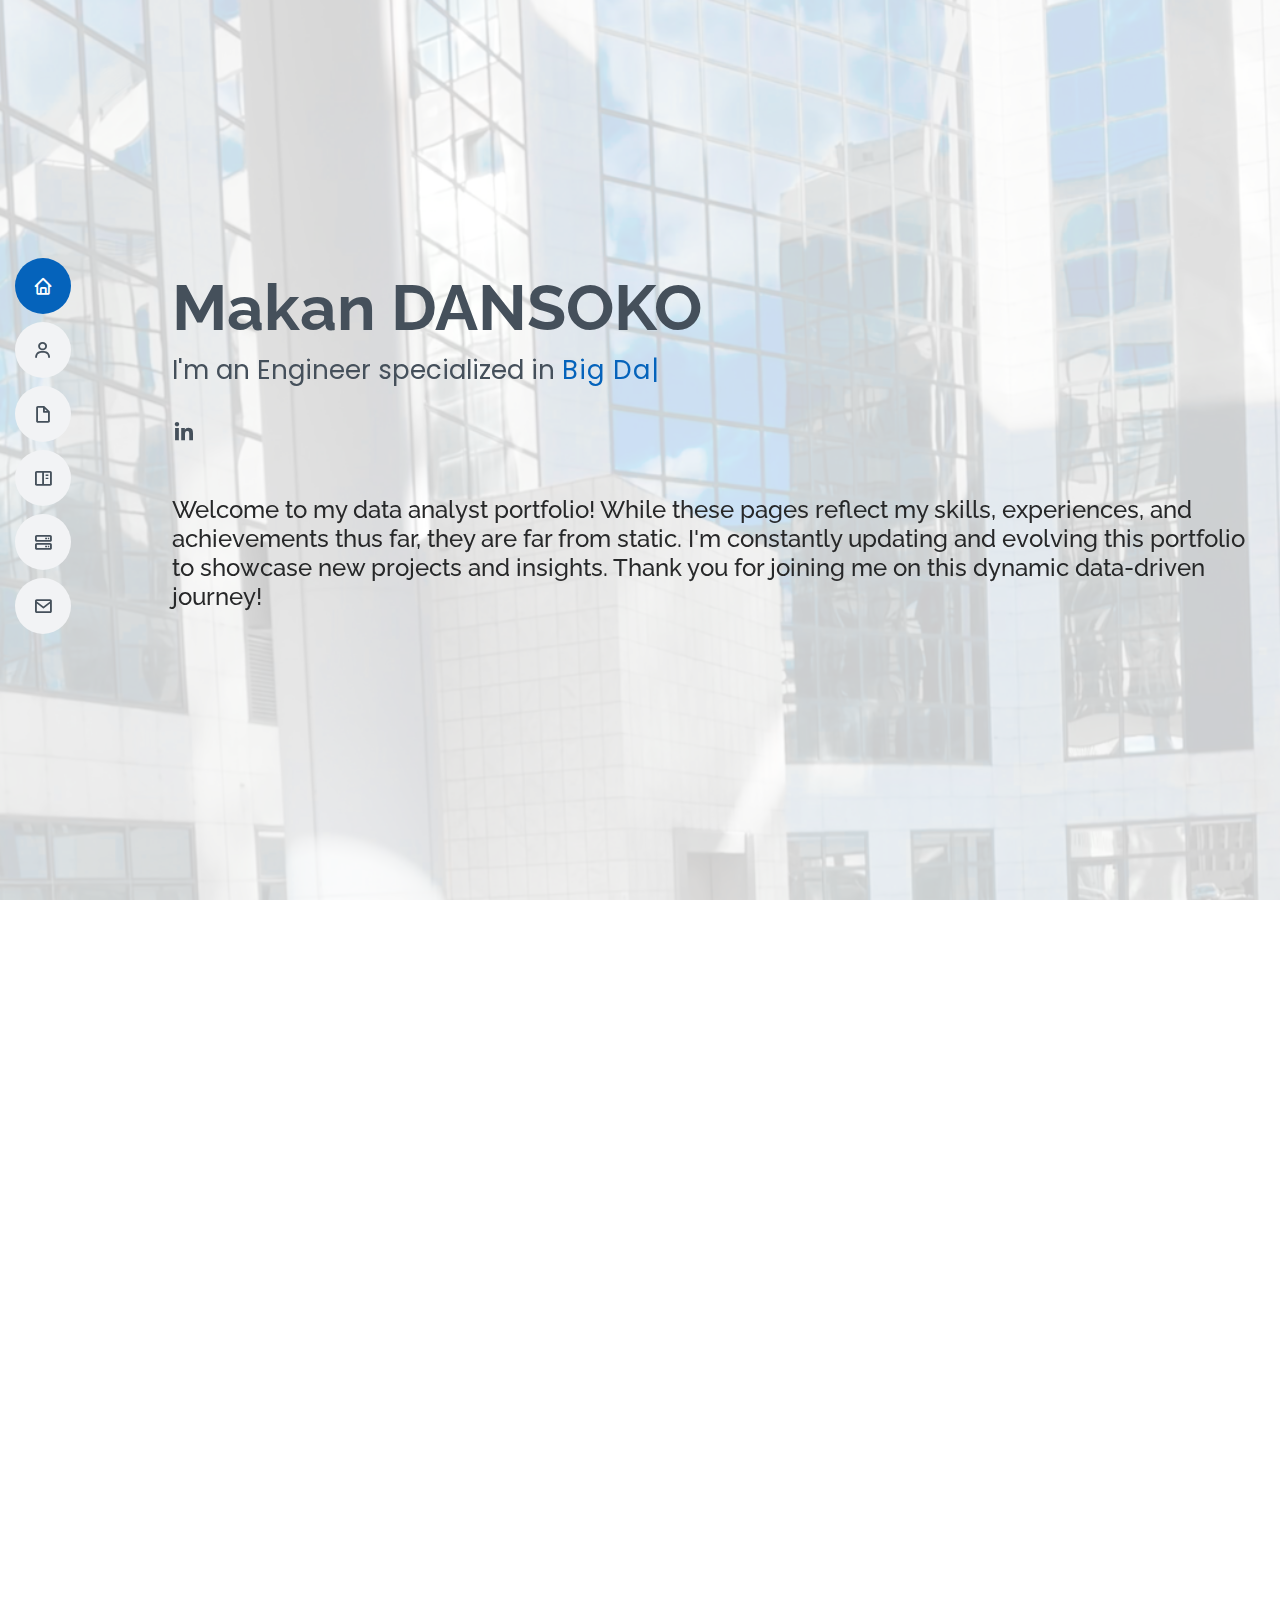
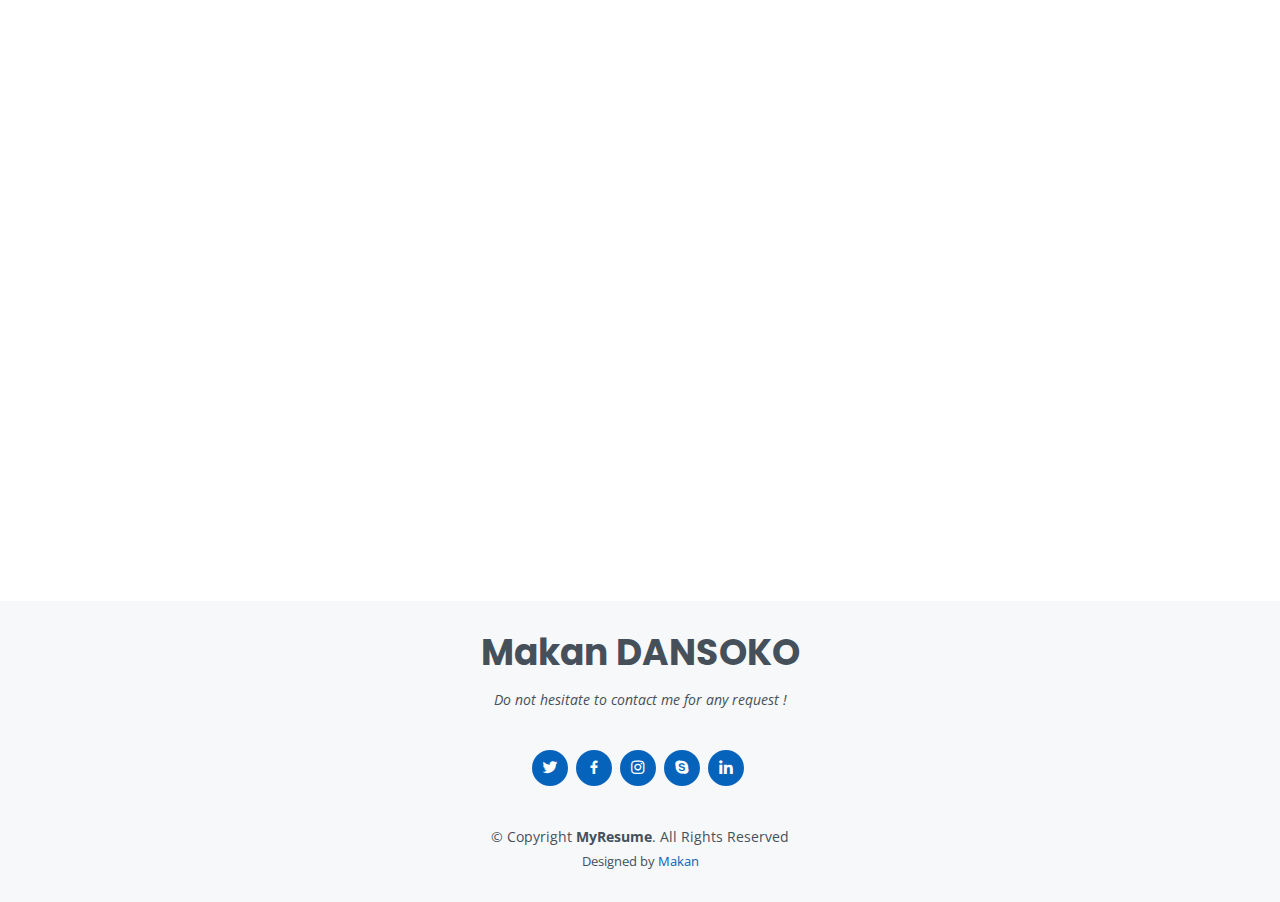
<file: index.html>
<!DOCTYPE html>
<html lang="en">

<head>
  <meta charset="utf-8">
  <meta content="width=device-width, initial-scale=1.0" name="viewport">

  <title>MyResume - Portfolio</title>
  <meta content="" name="description">
  <meta content="" name="keywords">

  <!-- Favicons -->
  <link href="assets/img/favicon.png" rel="icon">
  <link href="assets/img/logo.jpg" rel="apple-touch-icon">

  <!-- Google Fonts -->
  <link href="https://fonts.googleapis.com/css?family=Open+Sans:300,300i,400,400i,600,600i,700,700i|Raleway:300,300i,400,400i,500,500i,600,600i,700,700i|Poppins:300,300i,400,400i,500,500i,600,600i,700,700i" rel="stylesheet">

  <!-- Vendor CSS Files -->
  <link href="assets/vendor/aos/aos.css" rel="stylesheet">
  <link href="assets/vendor/bootstrap/css/bootstrap.min.css" rel="stylesheet">
  <link href="assets/vendor/bootstrap-icons/bootstrap-icons.css" rel="stylesheet">
  <link href="assets/vendor/boxicons/css/boxicons.min.css" rel="stylesheet">
  <link href="assets/vendor/glightbox/css/glightbox.min.css" rel="stylesheet">
  <link href="assets/vendor/swiper/swiper-bundle.min.css" rel="stylesheet">

  <!-- Template Main CSS File -->
  <link href="assets/css/style.css" rel="stylesheet">

  <!-- =======================================================
  * Template Name: MyResume
  * Updated: Jul 27 2023 with Bootstrap v5.3.1
  * Template URL: https://bootstrapmade.com/free-html-bootstrap-template-my-resume/
  * Author: BootstrapMade.com
  * License: https://bootstrapmade.com/license/
  ======================================================== -->
</head>

<body>

  <!-- ======= Mobile nav toggle button ======= -->
  <!-- <button type="button" class="mobile-nav-toggle d-xl-none"><i class="bi bi-list mobile-nav-toggle"></i></button> -->
  <i class="bi bi-list mobile-nav-toggle d-lg-none"></i>
  <!-- ======= Header ======= -->
  <header id="header" class="d-flex flex-column justify-content-center">

    <nav id="navbar" class="navbar nav-menu">
      <ul>
        <li><a href="#hero" class="nav-link scrollto active"><i class="bx bx-home"></i> <span>Home</span></a></li>
        <li><a href="#about" class="nav-link scrollto"><i class="bx bx-user"></i> <span>About</span></a></li>
        <li><a href="#resume" class="nav-link scrollto"><i class="bx bx-file-blank"></i> <span>Resume</span></a></li>
        <li><a href="#portfolio" class="nav-link scrollto"><i class="bx bx-book-content"></i> <span>Portfolio</span></a></li>
        <li><a href="#services" class="nav-link scrollto"><i class="bx bx-server"></i> <span>Services</span></a></li>
        <li><a href="#contact" class="nav-link scrollto"><i class="bx bx-envelope"></i> <span>Contact</span></a></li>
      </ul>
    </nav><!-- .nav-menu -->

  </header><!-- End Header -->

  <!-- ======= Hero Section ======= -->
  <section id="hero" class="d-flex flex-column justify-content-center">
    <div class="container" data-aos="zoom-in" data-aos-delay="100">
      <h1>Makan DANSOKO</h1>
      <p>I'm an Engineer specialized in <span class="typed" data-typed-items=" Big Data, Data Science, Data Analysis,Development..."></span></p>
      <div class="social-links">
        <!--<a href="#" class="twitter"><i class="bx bxl-twitter"></i></a>
        <a href="#" class="facebook"><i class="bx bxl-facebook"></i></a>
        <a href="#" class="instagram"><i class="bx bxl-instagram"></i></a>
        <a href="#" class="google-plus"><i class="bx bxl-skype"></i></a>-->
        <a href="https://www.linkedin.com/in/makan-dansoko-6b415120a/" class="linkedin"><i class="bx bxl-linkedin"></i></a>
      </div>
      <br><br>
      <h4>Welcome to my data analyst portfolio! While these pages reflect my skills, experiences, and achievements thus far, they are far from static. I'm constantly updating and evolving this portfolio to showcase new projects and insights. Thank you for joining me on this dynamic data-driven journey!</h4>
    </div>
  </section><!-- End Hero -->

  <main id="main">

    <!-- ======= About Section ======= -->
    <section id="about" class="about">
      <div class="container" data-aos="fade-up">

        <div class="section-title">
          <h2>About </h2>
          <p>Graduated with a specialization in Big Data engineering and experience in both research and industry. I have worked as a Data & Analytics engineer at Thales, contributing to significant projects. Prior to that, I served as a research engineer at Polytechnic University of Valencia, specializing in machine learning. Driven by a passion for emerging technologies, I am actively seeking new opportunities in the Big Data field.</p>
        </div>

        <div class="section-title">
          <!--
          <div class="col-lg-4">
            <img src="assets/img/profile.jpg" class="img-fluid" alt="">
          </div>
        -->
          <!--<div class="col-lg-8 pt-4 pt-lg-0 content">-->
            <h2> Big Data Engineer </h2>
            <p class="fst-italic">
              General Engineer trained at ESIGELEC with a specialization in Big Data.
            </p>
            <p><strong>Degree:</strong> <span>Engineer Degree</span></p>
            <p><strong>Specialization:</strong> <span>Big Data</span></p>
            <p><strong>Nationality:</strong> <span>French</span></p>
            <p><strong>City:</strong> <span>Paris</span></p>
            <p><strong>Email:</strong> <span>makan.dansoko@gmail.com</span></p>
            <p><strong>Status:</strong> <span>On a mission</span></p>
            <p>
              ...
            </p>
          <!--</div>-->
        </div>

      </div>
    </section><!-- End About Section -->

    <!-- ======= Facts Section ======= -->
    <section id="facts" class="facts">
      <div class="container" data-aos="fade-up">

        <div class="section-title">
          <h2>Facts</h2>
          <p>Welcome to the Fact Section of my junior data analyst portfolio. In this section, I aim to provide a comprehensive overview through numbers of my educational background, skills, and experiences that highlight my journey as a budding data analyst.</p>
        </div>

        <div class="row">

          <div class="col-lg-3 col-md-6">
            <div class="count-box">
              <i class="bi bi-emoji-smile"></i>
              <span data-purecounter-start="0" data-purecounter-end="2" data-purecounter-duration="1" class="purecounter"></span>
              <p>Significant experiences in the field of Big Data</p>
            </div>
          </div>

          <div class="col-lg-3 col-md-6 mt-5 mt-md-0">
            <div class="count-box">
              <i class="bi bi-journal-richtext"></i>
              <p>Over</p>
              <span data-purecounter-start="0" data-purecounter-end="7" data-purecounter-duration="1" class="purecounter"></span>
              <p>Projects related to data</p>
            </div>
          </div>

          <div class="col-lg-3 col-md-6 mt-5 mt-lg-0">
            <div class="count-box">
              <i class="bi bi-headset"></i>
              <span data-purecounter-start="0" data-purecounter-end="3" data-purecounter-duration="1" class="purecounter"></span>
              <p>Clients in the Data field</p>
            </div>
          </div>

          <div class="col-lg-3 col-md-6 mt-5 mt-lg-0">
            <div class="count-box">
              <i class="bi bi-award"></i>
              <span data-purecounter-start="0" data-purecounter-end="1" data-purecounter-duration="1" class="purecounter"></span>
              <p>Scientific Research Article Publication</p>
            </div>
          </div>

        </div>

      </div>
    </section><!-- End Facts Section -->


<!-- ======= Language Section ======= -->
<section id="skills" class="skills section-bg" style="text-align: center">
  <div class="container" data-aos="fade-up">

    <div class="section-title">
      <h2>Languages</h2>
    </div>

    <div class="row skills-content">

      <div class="col-lg-6">

        <div class="progress">
          <span class="skill">French (native) <i class="val">100%</i></span>
          <div class="progress-bar-wrap">
            <div class="progress-bar" role="progressbar" aria-valuenow="100" aria-valuemin="0" aria-valuemax="100"></div>
          </div>
        </div>

        <div class="progress">
          <span class="skill">English (B2) <i class="val">90%</i></span>
          <div class="progress-bar-wrap">
            <div class="progress-bar" role="progressbar" aria-valuenow="90" aria-valuemin="0" aria-valuemax="100"></div>
          </div>
        </div>

        <div class="progress">
          <span class="skill">Spanish (B2) <i class="val">85%</i></span>
          <div class="progress-bar-wrap">
            <div class="progress-bar" role="progressbar" aria-valuenow="85" aria-valuemin="0" aria-valuemax="100"></div>
          </div>
        </div>

      </div>

      <div class="col-lg-6">

        <div class="progress">
          <span class="skill">Turkish (A2) <i class="val">60%</i></span>
          <div class="progress-bar-wrap">
            <div class="progress-bar" role="progressbar" aria-valuenow="60" aria-valuemin="0" aria-valuemax="100"></div>
          </div>
        </div>

        <div class="progress">
          <span class="skill">Arabic (A1) <i class="val">40%</i></span>
          <div class="progress-bar-wrap">
            <div class="progress-bar" role="progressbar" aria-valuenow="40" aria-valuemin="0" aria-valuemax="100"></div>
          </div>
        </div>
        
      </div>

      </div>

    </div>

  </div>
</section><!-- End Language Section -->




    <!-- ======= Skills Section ======= -->
    <section id="skills" class="skills section-bg">
      <div class="container" data-aos="fade-up">

        <div class="section-title">
          <h2>Skills</h2>
          <p>Welcome to the Skills Section of my portfolio, where I showcase my expertise and proficiency in various areas that are integral to my role as a Engineer specialized in Big Data. In this section, I aim to provide a comprehensive overview of the technical and soft skills I have acquired throughout my educational journey and professional experiences.</p>
        </div>

        <div class="row skills-content">

          <div class="col-lg-6">

            <div class="progress">
              <span class="skill">Power BI <i class="val">100%</i></span>
              <div class="progress-bar-wrap">
                <div class="progress-bar" role="progressbar" aria-valuenow="100" aria-valuemin="0" aria-valuemax="100"></div>
              </div>
            </div>

            <div class="progress">
              <span class="skill">Python <i class="val">85%</i></span>
              <div class="progress-bar-wrap">
                <div class="progress-bar" role="progressbar" aria-valuenow="90" aria-valuemin="0" aria-valuemax="100"></div>
              </div>
            </div>

            <div class="progress">
              <span class="skill">SQL <i class="val">85%</i></span>
              <div class="progress-bar-wrap">
                <div class="progress-bar" role="progressbar" aria-valuenow="85" aria-valuemin="0" aria-valuemax="100"></div>
              </div>
            </div>



            <div class="progress">
              <span class="skill">HTML <i class="val">100%</i></span>
              <div class="progress-bar-wrap">
                <div class="progress-bar" role="progressbar" aria-valuenow="100" aria-valuemin="0" aria-valuemax="100"></div>
              </div>
            </div>

            

            <div class="progress">
              <span class="skill">CSS <i class="val">80%</i></span>
              <div class="progress-bar-wrap">
                <div class="progress-bar" role="progressbar" aria-valuenow="90" aria-valuemin="0" aria-valuemax="100"></div>
              </div>
            </div>

          </div>

          <div class="col-lg-6">

            <div class="progress">
              <span class="skill">PHP <i class="val">80%</i></span>
              <div class="progress-bar-wrap">
                <div class="progress-bar" role="progressbar" aria-valuenow="80" aria-valuemin="0" aria-valuemax="100"></div>
              </div>
            </div>

            <div class="progress">
              <span class="skill">Excel <i class="val">90%</i></span>
              <div class="progress-bar-wrap">
                <div class="progress-bar" role="progressbar" aria-valuenow="90" aria-valuemin="0" aria-valuemax="100"></div>
              </div>
            </div>

            <div class="progress">
              <span class="skill">C# <i class="val">75%</i></span>
              <div class="progress-bar-wrap">
                <div class="progress-bar" role="progressbar" aria-valuenow="75" aria-valuemin="0" aria-valuemax="100"></div>
              </div>
            </div>

            <div class="progress">
              <span class="skill">SAP <i class="val">50%</i></span>
              <div class="progress-bar-wrap">
                <div class="progress-bar" role="progressbar" aria-valuenow="50" aria-valuemin="0" aria-valuemax="100"></div>
              </div>
            </div>

          </div>

        </div>

      </div>
    </section><!-- End Skills Section -->

    <!-- ======= Resume Section ======= -->
    <section id="resume" class="resume">
      <div class="container" data-aos="fade-up">

        <div class="section-title">
          <h2>Resume</h2>
          <p>Welcome to the Resume Section, where I provide a concise overview of my professional journey, qualifications, and accomplishments. This section serves as a snapshot of my career, highlighting key experiences and skills that make me a strong candidate in the field of Big Data.</p>
        </div>

        <div class="row">
          <div class="col-lg-6">
            <h3 class="resume-title">Sumary</h3>
            <div class="resume-item pb-0">
              <h4>Makan DANSOKO</h4>
              <p><em>Trained at ESIGELEC, I have gained substantial experience in data analysis, which has been further reinforced through my various experiences. Passionate about innovation and a team player, I am seeking a team where I can take on significant projects.</em></p>
            </div>

            <h3 class="resume-title">Education</h3>
            <div class="resume-item">
              <h4>Engineering program with a specialization in Big Data</h4>
              <h5>2020 - 2023</h5>
              <p><em>ESIGELEC, Rouen</em></p>
              <p>Advanced training in Information and Communication Technologies with expertise in Big Data at ESIGELEC</p>
            </div>
            <div class="resume-item">
              <h4>Master's in Industrial Engineering with a focus on Networks and Security</h4>
              <h5>2022 - 2023</h5>
              <p><em>Haute École en Hainaut, Belgique (Mobility semester)</em></p>
              <ul>
                <li>Full-stack JavaScript Project (Node.js, Postman, MongoDB...)</li>
                <li>Course Content: Advanced Databases, Computer Security, Virtualization...</li>
            </ul>
              
            </div>
          </div>
          <div class="col-lg-6">
            <h3 class="resume-title">Professional Experience</h3>
            <div class="resume-item">
              <h4>Data Consultant</h4>
              <h5>Nov 2023 - Present</h5>
              <p><em>WAPSI, Paris (FRANCE) </em></p>
              <ul>
                  <li>Developed interactive dashboards with Power BI to visualize performance and optimize internal processes, ensuring ongoing technological watch.</li>
                  <li>Conducted in-depth performance studies and proposed report optimization solutions.</li>
                  <li>Created ETL data flows using SSIS to ensure data integration and quality.</li>
                  <li>Continual training in Power BI and SSIS.</li>
              </ul>
          </div>
            <div class="resume-item">
              <h4>Data & Analytics Engineer</h4>
              <h5>feb 2023 - aug 2023</h5>
              <p><em>THALES LAS, Vélizy (FRANCE) </em></p>
              <ul>
                <li>Specifying and documenting requirements</li>
                <li>Managing projects using Agile methodologies</li>
                <li>Development of SAP HANA views and Power BI dashboards following an Agile methodology</li>
                <li>Creating SAP HANA views and Power BI dashboards using Agile methodologies</li>
                <li>Conducting workshops</li>
                <li>Adapting to existing systems and complex Excel files</li>
                <li>Development of tools for data transformation, extraction, and loading using Python</li>
                <li>Creating tools for data transformation, extraction, and loading using Python</li>
              </ul>
            </div>
            <div class="resume-item">
              <h4>Research Engineer</h4>
              <h5>may 2022 - aug 2022</h5>
              <p><em>Polytechnic University of Valencia (SPAIN)</em></p>
              <ul>
                <li>Acquisition and preparation of data in university laboratories</li>
                <li>Conducting a state-of-the-art analysis</li>
                <li>Researching innovative machine learning solutions for display characterization</li>
                <li>Development of machine learning solutions in Python</li>
                <li>Utilizing fuzzy logic, including through the use of Matlab software</li>
                <li>Authoring and publishing an article in a scientific journal</li>
                <ul>
                  <li>Methods explored: KNN, MVPR, NN, Random Forest, fuzzy logic systems...</li>
                  <li>Publication: 'A Fuzzy Logic Inference System for Display Characterization'</li>
                  <li>DOI: <a href="https://doi.org/10.1007/978-3-031-36616-1_5">https://doi.org/10.1007/978-3-031-36616-1_5</a></li>
                </ul>
              </ul>
            </div>
          </div>
        </div>

      </div>
    </section><!-- End Resume Section -->

    <!-- ======= Portfolio Section ======= -->
    <section id="portfolio" class="portfolio section-bg">
      <div class="container" data-aos="fade-up">

        <div class="section-title">
          <h2>Portfolio</h2>
          <p>Welcome to the Portfolio Section, where I proudly showcase a curated selection of my most impactful projects and accomplishments. This section serves as a testament to my skills, creativity, and problem-solving abilities, offering you a glimpse into my professional journey.</p>
        </div>

        <div class="row">
          <div class="col-lg-12 d-flex justify-content-center" data-aos="fade-up" data-aos-delay="100">
            <ul id="portfolio-flters">
              <li data-filter="*" class="filter-active">All</li>
              <li data-filter=".filter-app">Data Analysis Projects</li>
              <li data-filter=".filter-card">Data Science Projects</li>
              <li data-filter=".filter-web2">Data Engineering</li>
              <li data-filter=".filter-web">Others Data and Web Projects</li>
            </ul>
          </div>
        </div>

        <div class="row portfolio-container" data-aos="fade-up" data-aos-delay="200">

          <div class="col-lg-4 col-md-6 portfolio-item filter-card">
            <div class="portfolio-wrap">
              <img src="assets/img/portfolio/logistic.jpg" class="img-fluid" alt="">
              <div class="portfolio-info">
                <h4>Projet 1 (ASP.NET)</h4>
                <p> Data Science and website(C#,python)</p>
                <div class="portfolio-links">
                  <a href="assets/img/portfolio/logistic.jpg" data-gallery="portfolioGallery" class="portfolio-lightbox" title="App 1"><i class="bx bx-plus"></i></a>
                  <a href="portfolio_RFID.html" class="portfolio-details-lightbox" data-glightbox="type: external" title="Portfolio Details"><i class="bx bx-link"></i></a>
                </div>
              </div>
            </div>
          </div>
 
          <div class="col-lg-4 col-md-6 portfolio-item filter-web">
            <div class="portfolio-wrap">
              <img src="assets/img/portfolio/datamining.jpg" class="img-fluid" alt="">
              <div class="portfolio-info">
                <h4>Project 2 (Python)</h4>
                <p>Data Cleaning - Working on a dataset, performing preprocessing operations </p>
                <div class="portfolio-links">
                  <a href="assets/img/portfolio/datamining.jpg" data-gallery="portfolioGallery" class="portfolio-lightbox" title="Web 3"><i class="bx bx-plus"></i></a>
                  <a href="portfolio_glassdoor.html" class="portfolio-details-lightbox" data-glightbox="type: external" title="Portfolio Details"><i class="bx bx-link"></i></a>
                </div>
              </div>
            </div>
          </div>

          <div class="col-lg-4 col-md-6 portfolio-item filter-app">
            <div class="portfolio-wrap">
              <img src="assets/img/portfolio/movie.jpg" class="img-fluid" alt="">
              <div class="portfolio-info">
                <h4>Project 3 (Power BI) </h4>
                <p>Data Analysis - Movies Analysis</p>
                <div class="portfolio-links">
                  <a href="assets/img/portfolio/movie.jpg" data-gallery="portfolioGallery" class="portfolio-lightbox" title="App 2"><i class="bx bx-plus"></i></a>
                  <a href="portfolio_movies.html" class="portfolio-details-lightbox" data-glightbox="type: external" title="Portfolio Details"><i class="bx bx-link"></i></a>
                </div>
              </div>
            </div>
          </div>
 
          <div class="col-lg-4 col-md-6 portfolio-item filter-card">
            <div class="portfolio-wrap">
              <img src="assets/img/portfolio/AI.jpg" class="img-fluid" alt="">
              <div class="portfolio-info">
                <h4>Project 4 (Python)</h4>
                <p>Data Science - Exploring numerous data science methods</p>
                <div class="portfolio-links">
                  <a href="assets/img/portfolio/AI.jpg" data-gallery="portfolioGallery" class="portfolio-lightbox" title="Card 2"><i class="bx bx-plus"></i></a>
                  <a href="portfolio_assurance.html" class="portfolio-details-lightbox" data-glightbox="type: external" title="Portfolio Details"><i class="bx bx-link"></i></a>
                </div>
              </div>
            </div>
          </div>


          <div class="col-lg-4 col-md-6 portfolio-item filter-app">
            <div class="portfolio-wrap">
              <img src="assets/img/portfolio/housing.jpg" class="img-fluid" alt="">
              <div class="portfolio-info">
                <h4>Project 5 (Tableau) </h4>
                <p>Data Analysis - Housing in Washington</p>
                <div class="portfolio-links">
                  <a href="assets/img/portfolio/housing.jpg" data-gallery="portfolioGallery" class="portfolio-lightbox" title="App 2"><i class="bx bx-plus"></i></a>
                  <a href="portfolio_housing.html" class="portfolio-details-lightbox" data-glightbox="type: external" title="Portfolio Details"><i class="bx bx-link"></i></a>
                </div>
              </div>
            </div>
          </div>

          <div class="col-lg-4 col-md-6 portfolio-item filter-web2">
            <div class="portfolio-wrap">
              <img src="assets/img/data.jpg" class="img-fluid" alt="">
              <div class="portfolio-info">
                <h4>Project 6 (Snowflake) </h4>
                <p>CREATION OF APPLICATIONS WITH REAL-TIME DATA INGESTION
                  </p>
                <div class="portfolio-links">
                  <a href="assets/img/data.jpg" data-gallery="portfolioGallery" class="portfolio-lightbox" title="App 2"><i class="bx bx-plus"></i></a>
                  <a href="portfolio_snowflake1.html" class="portfolio-details-lightbox" data-glightbox="type: external" title="Portfolio Details"><i class="bx bx-link"></i></a>
                </div>
              </div>
            </div>
          </div>

          <div class="col-lg-4 col-md-6 portfolio-item filter-app">
            <div class="portfolio-wrap">
              <img src="assets/img/portfolio/titanic.jpg" class="img-fluid" alt="">
              <div class="portfolio-info">
                <h4>Project 7 (SAS, Statistical Analysis Software) </h4>
                <p>Data Analysis - SAS Titanic Data Analysis</p>
                <div class="portfolio-links">
                  <a href="assets/img/portfolio/titanic.jpg" data-gallery="portfolioGallery" class="portfolio-lightbox" title="App 2"><i class="bx bx-plus"></i></a>
                  <a href="portfolio_SAS.html" class="portfolio-details-lightbox" data-glightbox="type: external" title="Portfolio Details"><i class="bx bx-link"></i></a>
                </div>
              </div>
            </div>
          </div>

          <div class="col-lg-4 col-md-6 portfolio-item filter-card">
            <div class="portfolio-wrap">
              <img src="assets/img/portfolio/iris.jpg" class="img-fluid" alt="">
              <div class="portfolio-info">
                <h4>Project 8 (R programming)</h4>
                <p>Data Science - Iris classification using R</p>
                <div class="portfolio-links">
                  <a href="assets/img/portfolio/iris.jpg" data-gallery="portfolioGallery" class="portfolio-lightbox" title="Card 2"><i class="bx bx-plus"></i></a>
                  <a href="portfolio_R.html" class="portfolio-details-lightbox" data-glightbox="type: external" title="Portfolio Details"><i class="bx bx-link"></i></a>
                </div>
              </div>
            </div>
          </div>

          <div class="col-lg-4 col-md-6 portfolio-item filter-web2">
            <div class="portfolio-wrap">
              <img src="assets/img/portfolio/EC2.jpg" class="img-fluid" alt="">
              <div class="portfolio-info">
                <h4>Project 9  </h4>
                <p>Amazon EC2 Project: Market Data Analysis with Kafka</p>
                <div class="portfolio-links">
                  <a href="assets/img/portfolio/EC2.jpg" data-gallery="portfolioGallery" class="portfolio-lightbox" title="App 2"><i class="bx bx-plus"></i></a>
                  <a href="portfolio_KafkaEC2.html" class="portfolio-details-lightbox" data-glightbox="type: external" title="Portfolio Details"><i class="bx bx-link"></i></a>
                </div>
              </div>
            </div>
          </div>

          <div class="col-lg-4 col-md-6 portfolio-item filter-web2">
            <div class="portfolio-wrap">
              <img src="assets/img/portfolio/ssis.jpg" class="img-fluid" alt="">
              <div class="portfolio-info">
                <h4>Project 10  </h4>
                <p>Exploring SSIS Main Features</p>
                <div class="portfolio-links">
                  <a href="assets/img/portfolio/ssis.jpg" data-gallery="portfolioGallery" class="portfolio-lightbox" title="App 2"><i class="bx bx-plus"></i></a>
                  <a href="portfolio_ssis.html" class="portfolio-details-lightbox" data-glightbox="type: external" title="Portfolio Details"><i class="bx bx-link"></i></a>
                </div>
              </div>
            </div>
          </div>


        </div>

      </div>
    </section><!-- End Portfolio Section -->

  <!-- ======= Services Section ======= -->
  <section id="services" class="services">
    <div class="container" data-aos="fade-up">

      <div class="section-title">
        <h2>Data-Related Career Opportunities</h2>
        <p>Below, you'll find a curated list of positions that align with my skills, expertise, and career aspirations in the field of data. Each title represents a unique path within the data landscape, and I'm open to exploring opportunities in any of these roles. Dive in to discover the diverse possibilities in the data field.</p>
      </div>

      <div class="row">

        <div class="col-lg-4 col-md-6 d-flex align-items-stretch" data-aos="zoom-in" data-aos-delay="100">
          <div class="icon-box iconbox-blue">
            <div class="icon">
              <svg width="100" height="100" viewBox="0 0 600 600" xmlns="http://www.w3.org/2000/svg">
                <path stroke="none" stroke-width="0" fill="#f5f5f5" d="M300,521.0016835830174C376.1290562159157,517.8887921683347,466.0731472004068,529.7835943286574,510.70327084640275,468.03025145048787C554.3714126377745,407.6079735673963,508.03601936045806,328.9844924480964,491.2728898941984,256.3432110539036C474.5976632858925,184.082847569629,479.9380746630129,96.60480741107993,416.23090153303,58.64404602377083C348.86323505073057,18.502131276798302,261.93793281208167,40.57373210992963,193.5410806939664,78.93577620505333C130.42746243093433,114.334589627462,98.30271207620316,179.96522072025542,76.75703585869454,249.04625023123273C51.97151888228291,328.5150500222984,13.704378332031375,421.85034740162234,66.52175969318436,486.19268352777647C119.04800174914682,550.1803526380478,217.28368757567262,524.383925680826,300,521.0016835830174"></path>
              </svg>
              <i class="bx bxl-dribbble"></i>
            </div>
            <h4><a href="">Data Analyst</a></h4>
            <p>Analyze data and generate insights for informed decision-making.</p>
          </div>
        </div>

        <div class="col-lg-4 col-md-6 d-flex align-items-stretch mt-4 mt-md-0" data-aos="zoom-in" data-aos-delay="200">
          <div class="icon-box iconbox-orange ">
            <div class="icon">
              <svg width="100" height="100" viewBox="0 0 600 600" xmlns="http://www.w3.org/2000/svg">
                <path stroke="none" stroke-width="0" fill="#f5f5f5" d="M300,582.0697525312426C382.5290701553225,586.8405444964366,449.9789794690241,525.3245884688669,502.5850820975895,461.55621195738473C556.606425686781,396.0723002908107,615.8543463187945,314.28637112970534,586.6730223649479,234.56875336149918C558.9533121215079,158.8439757836574,454.9685369536778,164.00468322053177,381.49747125262974,130.76875717737553C312.15926192815925,99.40240125094834,248.97055460311594,18.661163978235184,179.8680185752513,50.54337015887873C110.5421016452524,82.52863877960104,119.82277516462835,180.83849132639028,109.12597500060166,256.43424936330496C100.08760227029461,320.3096726198365,92.17705696193138,384.0621239912766,124.79988738764834,439.7174275375508C164.83382741302287,508.01625554203684,220.96474134820875,577.5009287672846,300,582.0697525312426"></path>
              </svg>
              <i class="bx bx-file"></i>
            </div>
            <h4><a href="">Data Scientist</a></h4>
            <p>Utilize data to build predictive models and solve complex problems.</p>
          </div>
        </div>

        <div class="col-lg-4 col-md-6 d-flex align-items-stretch mt-4 mt-lg-0" data-aos="zoom-in" data-aos-delay="300">
          <div class="icon-box iconbox-pink">
            <div class="icon">
              <svg width="100" height="100" viewBox="0 0 600 600" xmlns="http://www.w3.org/2000/svg">
                <path stroke="none" stroke-width="0" fill="#f5f5f5" d="M300,541.5067337569781C382.14930387511276,545.0595476570109,479.8736841581634,548.3450877840088,526.4010558755058,480.5488172755941C571.5218469581645,414.80211281144784,517.5187510058486,332.0715597781072,496.52539010469104,255.14436215662573C477.37192572678356,184.95920475031193,473.57363656557914,105.61284051026155,413.0603344069578,65.22779650032875C343.27470386102294,18.654635553484475,251.2091493199835,5.337323636656869,175.0934190732945,40.62881213300186C97.87086631185822,76.43348514350839,51.98124368387456,156.15599469081315,36.44837278890362,239.84606092416172C21.716077023791087,319.22268207091537,43.775223500013084,401.1760424656574,96.891909868211,461.97329694683043C147.22146801428983,519.5804099606455,223.5754009179313,538.201503339737,300,541.5067337569781"></path>
              </svg>
              <i class="bx bx-tachometer"></i>
            </div>
            <h4><a href="">Data Engineer</a></h4>
            <p>Develop and maintain data-related systems and solutions.</p>
          </div>
        </div>

        <div class="col-lg-4 col-md-6 d-flex align-items-stretch mt-4" data-aos="zoom-in" data-aos-delay="100">
          <div class="icon-box iconbox-yellow">
            <div class="icon">
              <svg width="100" height="100" viewBox="0 0 600 600" xmlns="http://www.w3.org/2000/svg">
                <path stroke="none" stroke-width="0" fill="#f5f5f5" d="M300,503.46388370962813C374.79870501325706,506.71871716319447,464.8034551963731,527.1746412648533,510.4981551193396,467.86667711651364C555.9287308511215,408.9015244558933,512.6030010748507,327.5744911775523,490.211057578863,256.5855673507754C471.097692560561,195.9906835881958,447.69079081568157,138.11976852964426,395.19560036434837,102.3242989838813C329.3053358748298,57.3949838291264,248.02791733380457,8.279543830951368,175.87071277845988,42.242879143198664C103.41431057327972,76.34704239035025,93.79494320519305,170.9812938413882,81.28167332365135,250.07896920659033C70.17666984294237,320.27484674793965,64.84698225790005,396.69656628748305,111.28512138212992,450.4950937839243C156.20124167950087,502.5303643271138,231.32542653798444,500.4755392045468,300,503.46388370962813"></path>
              </svg>
              <i class="bx bx-layer"></i>
            </div>
            <h4><a href="">Data Project Manager</a></h4>
            <p>Lead data projects and ensure successful delivery.</p>
          </div>
        </div>

        <div class="col-lg-4 col-md-6 d-flex align-items-stretch mt-4" data-aos="zoom-in" data-aos-delay="200">
          <div class="icon-box iconbox-red">
            <div class="icon">
              <svg width="100" height="100" viewBox="0 0 600 600" xmlns="http://www.w3.org/2000/svg">
                <path stroke="none" stroke-width="0" fill="#f5f5f5" d="M300,532.3542879108572C369.38199826031484,532.3153073249985,429.10787420159085,491.63046689027357,474.5244479745417,439.17860296908856C522.8885846962883,383.3225815378663,569.1668002868075,314.3205725914397,550.7432151929288,242.7694973846089C532.6665558377875,172.5657663291529,456.2379748765914,142.6223662098291,390.3689995646985,112.34683881706744C326.66090330228417,83.06452184765237,258.84405631176094,53.51806209861945,193.32584062364296,78.48882559362697C121.61183558270385,105.82097193414197,62.805066853699245,167.19869350419734,48.57481801355237,242.6138429142374C34.843463184063346,315.3850353017275,76.69343916112496,383.4422959591041,125.22947124332185,439.3748458443577C170.7312796277747,491.8107796887764,230.57421082200815,532.3932930995766,300,532.3542879108572"></path>
              </svg>
              <i class="bx bx-slideshow"></i>
            </div>
            <h4><a href="">Data Consultant</a></h4>
            <p>Provide expertise in data-related solutions and strategies.</p>
          </div>
        </div>

      </div>

    </div>
  </section><!-- End Services Section -->



    <!-- ======= Contact Section ======= -->
    <!--
    <section id="contact" class="contact">
      <div class="container" data-aos="fade-up">

        <div class="section-title">
          <h2>Contact</h2>
        </div>

        <div class="row mt-1">

          <div class="col-lg-4">
            <div class="info">
              <div class="address">
                <i class="bi bi-geo-alt"></i>
                <h4>Current Location:</h4>
                <p>FRANCE</p>
              </div>

              <div class="email">
                <i class="bi bi-envelope"></i>
                <h4>Email:</h4>
                <p>makan.dansoko@gmail.com</p>
              </div>

              <div class="phone">
                <i class="bi bi-phone"></i>
                <h4>Call:</h4>
                <p>+33 6 52 72 88 63</p>
              </div>

            </div>

          </div>

          <div class="col-lg-8 mt-5 mt-lg-0">

            <form action="forms/contact.php" method="post" role="form" class="php-email-form">
              <div class="row">
                <div class="col-md-6 form-group">
                  <input type="text" name="name" class="form-control" id="name" placeholder="Your Name" required>
                </div>
                <div class="col-md-6 form-group mt-3 mt-md-0">
                  <input type="email" class="form-control" name="email" id="email" placeholder="Your Email" required>
                </div>
              </div>
              <div class="form-group mt-3">
                <input type="text" class="form-control" name="subject" id="subject" placeholder="Subject" required>
              </div>
              <div class="form-group mt-3">
                <textarea class="form-control" name="message" rows="5" placeholder="Message" required></textarea>
              </div>
              <div class="my-3">
                <div class="loading">Loading</div>
                <div class="error-message"></div>
                <div class="sent-message">Your message has been sent. Thank you!</div>
              </div>
              <div class="text-center"><button type="submit">Send Message</button></div>
            </form>

          </div>

        </div>

      </div>
    </section>
    -->
    <!-- End Contact Section -->

  </main><!-- End #main -->

  <!-- ======= Footer ======= -->
  <footer id="footer">
    <div class="container">
      <h3>Makan DANSOKO</h3>
      <p>Do not hesitate to contact me for any request !</p>
      <div class="social-links">
        <a href="#" class="twitter"><i class="bx bxl-twitter"></i></a>
        <a href="#" class="facebook"><i class="bx bxl-facebook"></i></a>
        <a href="#" class="instagram"><i class="bx bxl-instagram"></i></a>
        <a href="#" class="google-plus"><i class="bx bxl-skype"></i></a>
        <a href="#" class="linkedin"><i class="bx bxl-linkedin"></i></a>
      </div>
      <div class="copyright">
        &copy; Copyright <strong><span>MyResume</span></strong>. All Rights Reserved
      </div>
      <div class="credits">
        <!-- All the links in the footer should remain intact. -->
        <!-- You can delete the links only if you purchased the pro version. -->
        <!-- Licensing information: [license-url] -->
        <!-- Purchase the pro version with working PHP/AJAX contact form: https://bootstrapmade.com/free-html-bootstrap-template-my-resume/ -->
        Designed by <a href="https://bootstrapmade.com/">Makan</a>
      </div>
    </div>
  </footer><!-- End Footer -->

  <div id="preloader"></div>
  <a href="#" class="back-to-top d-flex align-items-center justify-content-center"><i class="bi bi-arrow-up-short"></i></a>

  <!-- Vendor JS Files -->
  <script src="assets/vendor/purecounter/purecounter_vanilla.js"></script>
  <script src="assets/vendor/aos/aos.js"></script>
  <script src="assets/vendor/bootstrap/js/bootstrap.bundle.min.js"></script>
  <script src="assets/vendor/glightbox/js/glightbox.min.js"></script>
  <script src="assets/vendor/isotope-layout/isotope.pkgd.min.js"></script>
  <script src="assets/vendor/swiper/swiper-bundle.min.js"></script>
  <script src="assets/vendor/typed.js/typed.umd.js"></script>
  <script src="assets/vendor/waypoints/noframework.waypoints.js"></script>
  <script src="assets/vendor/php-email-form/validate.js"></script>

  <!-- Template Main JS File -->
  <script src="assets/js/main.js"></script>

</body>

</html>
</file>
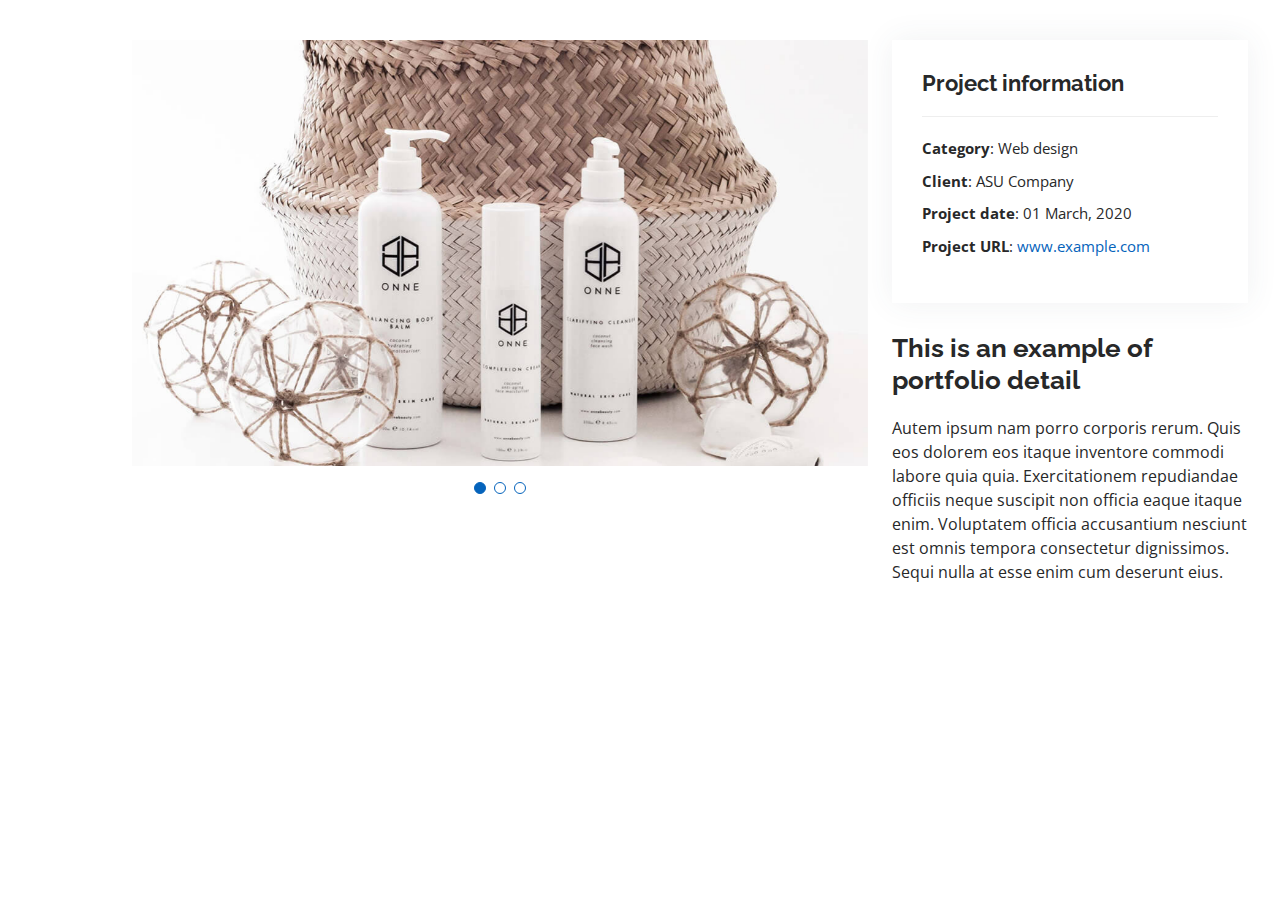
<file: portfolio-details.html>
<!DOCTYPE html>
<html lang="en">

<head>
  <meta charset="utf-8">
  <meta content="width=device-width, initial-scale=1.0" name="viewport">

  <title>Portfolio Details - Personal Bootstrap Template</title>
  <meta content="" name="description">
  <meta content="" name="keywords">

  <!-- Favicons -->
  <link href="assets/img/favicon.png" rel="icon">
  <link href="assets/img/apple-touch-icon.png" rel="apple-touch-icon">

  <!-- Google Fonts -->
  <link href="https://fonts.googleapis.com/css?family=Open+Sans:300,300i,400,400i,600,600i,700,700i|Raleway:300,300i,400,400i,500,500i,600,600i,700,700i|Poppins:300,300i,400,400i,500,500i,600,600i,700,700i" rel="stylesheet">

  <!-- Vendor CSS Files -->
  <link href="assets/vendor/aos/aos.css" rel="stylesheet">
  <link href="assets/vendor/bootstrap/css/bootstrap.min.css" rel="stylesheet">
  <link href="assets/vendor/bootstrap-icons/bootstrap-icons.css" rel="stylesheet">
  <link href="assets/vendor/boxicons/css/boxicons.min.css" rel="stylesheet">
  <link href="assets/vendor/glightbox/css/glightbox.min.css" rel="stylesheet">
  <link href="assets/vendor/swiper/swiper-bundle.min.css" rel="stylesheet">

  <!-- Template Main CSS File -->
  <link href="assets/css/style.css" rel="stylesheet">

  <!-- =======================================================
  * Template Name: MyResume
  * Updated: Jul 27 2023 with Bootstrap v5.3.1
  * Template URL: https://bootstrapmade.com/free-html-bootstrap-template-my-resume/
  * Author: BootstrapMade.com
  * License: https://bootstrapmade.com/license/
  ======================================================== -->
</head>

<body>

  <main id="main">

    <!-- ======= Portfolio Details Section ======= -->
    <section id="portfolio-details" class="portfolio-details">
      <div class="container">

        <div class="row gy-4">

          <div class="col-lg-8">
            <div class="portfolio-details-slider swiper">
              <div class="swiper-wrapper align-items-center">

                <div class="swiper-slide">
                  <img src="assets/img/portfolio/portfolio-details-1.jpg" alt="">
                </div>

                <div class="swiper-slide">
                  <img src="assets/img/portfolio/portfolio-details-2.jpg" alt="">
                </div>

                <div class="swiper-slide">
                  <img src="assets/img/portfolio/portfolio-details-3.jpg" alt="">
                </div>

              </div>
              <div class="swiper-pagination"></div>
            </div>
          </div>

          <div class="col-lg-4">
            <div class="portfolio-info">
              <h3>Project information</h3>
              <ul>
                <li><strong>Category</strong>: Web design</li>
                <li><strong>Client</strong>: ASU Company</li>
                <li><strong>Project date</strong>: 01 March, 2020</li>
                <li><strong>Project URL</strong>: <a href="#">www.example.com</a></li>
              </ul>
            </div>
            <div class="portfolio-description">
              <h2>This is an example of portfolio detail</h2>
              <p>
                Autem ipsum nam porro corporis rerum. Quis eos dolorem eos itaque inventore commodi labore quia quia. Exercitationem repudiandae officiis neque suscipit non officia eaque itaque enim. Voluptatem officia accusantium nesciunt est omnis tempora consectetur dignissimos. Sequi nulla at esse enim cum deserunt eius.
              </p>
            </div>
          </div>

        </div>

      </div>
    </section><!-- End Portfolio Details Section -->

  </main><!-- End #main -->

  <div id="preloader"></div>
  <a href="#" class="back-to-top d-flex align-items-center justify-content-center"><i class="bi bi-arrow-up-short"></i></a>

  <!-- Vendor JS Files -->
  <script src="assets/vendor/purecounter/purecounter_vanilla.js"></script>
  <script src="assets/vendor/aos/aos.js"></script>
  <script src="assets/vendor/bootstrap/js/bootstrap.bundle.min.js"></script>
  <script src="assets/vendor/glightbox/js/glightbox.min.js"></script>
  <script src="assets/vendor/isotope-layout/isotope.pkgd.min.js"></script>
  <script src="assets/vendor/swiper/swiper-bundle.min.js"></script>
  <script src="assets/vendor/typed.js/typed.umd.js"></script>
  <script src="assets/vendor/waypoints/noframework.waypoints.js"></script>
  <script src="assets/vendor/php-email-form/validate.js"></script>

  <!-- Template Main JS File -->
  <script src="assets/js/main.js"></script>

</body>

</html>
</file>
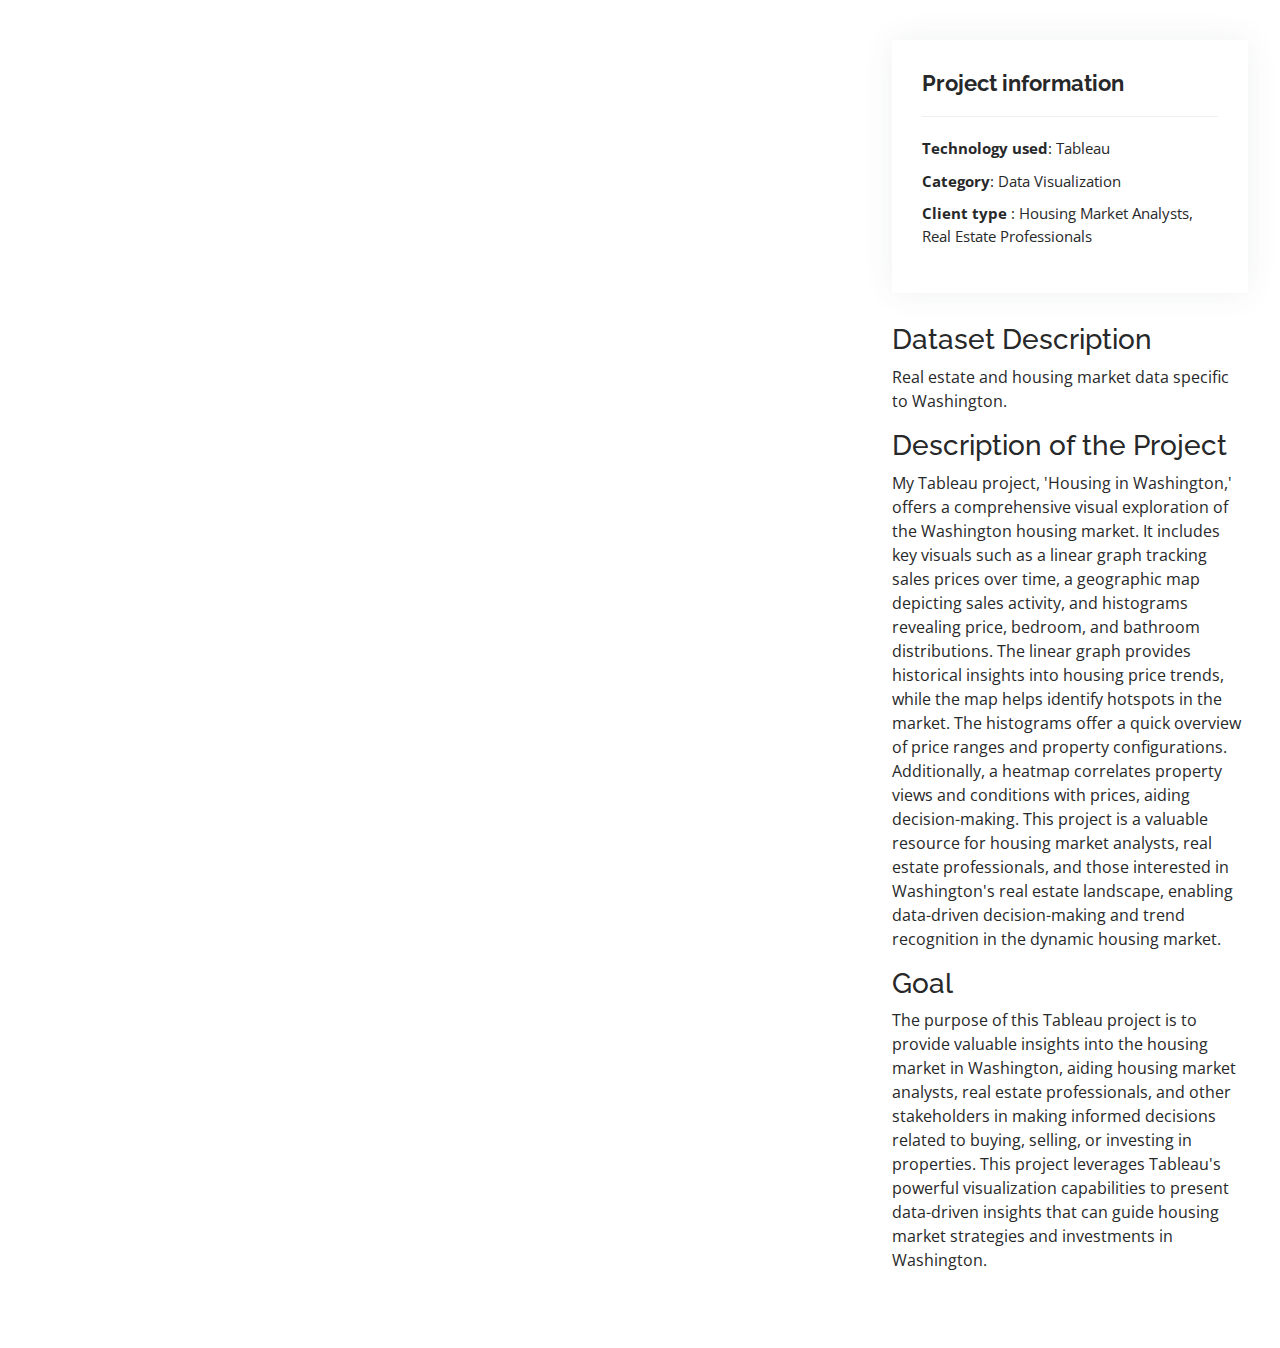
<file: portfolio_housing.html>
<!DOCTYPE html>
<html lang="en">

<head>
  <meta charset="utf-8">
  <meta content="width=device-width, initial-scale=1.0" name="viewport">

  <title>Portfolio Details - Personal Bootstrap Template</title>
  <meta content="" name="description">
  <meta content="" name="keywords">

  <!-- Favicons -->
  <link href="assets/img/favicon.png" rel="icon">
  <link href="assets/img/apple-touch-icon.png" rel="apple-touch-icon">

  <!-- Google Fonts -->
  <link href="https://fonts.googleapis.com/css?family=Open+Sans:300,300i,400,400i,600,600i,700,700i|Raleway:300,300i,400,400i,500,500i,600,600i,700,700i|Poppins:300,300i,400,400i,500,500i,600,600i,700,700i" rel="stylesheet">

  <!-- Vendor CSS Files -->
  <link href="assets/vendor/aos/aos.css" rel="stylesheet">
  <link href="assets/vendor/bootstrap/css/bootstrap.min.css" rel="stylesheet">
  <link href="assets/vendor/bootstrap-icons/bootstrap-icons.css" rel="stylesheet">
  <link href="assets/vendor/boxicons/css/boxicons.min.css" rel="stylesheet">
  <link href="assets/vendor/glightbox/css/glightbox.min.css" rel="stylesheet">
  <link href="assets/vendor/swiper/swiper-bundle.min.css" rel="stylesheet">

  <!-- Template Main CSS File -->
  <link href="assets/css/style.css" rel="stylesheet">

  <!-- =======================================================
  * Template Name: MyResume
  * Updated: Jul 27 2023 with Bootstrap v5.3.1
  * Template URL: https://bootstrapmade.com/free-html-bootstrap-template-my-resume/
  * Author: BootstrapMade.com
  * License: https://bootstrapmade.com/license/
  ======================================================== -->
</head>

<body>

  <main id="main">

    <!-- ======= Portfolio Details Section ======= -->
    <section id="portfolio-details" class="portfolio-details">
      <div class="container">

        <div class="row gy-4">

          <div class="col-lg-8">
            <!--<embed src="projects/HousingWashington.pdf" width="700" height="900" type="application/pdf">-->
              <iframe src="projects/HousingWashington.pdf" width="100%" height="600px" style="border: none;"></iframe>
          </div>

          <div class="col-lg-4">
            <div class="portfolio-info">
              <h3>Project information</h3>
                <ul>
                  <li><strong>Technology used</strong>: Tableau</li>
                  <li><strong>Category</strong>: Data Visualization </li>
                  <li><strong>Client type </strong>: Housing Market Analysts, Real Estate Professionals</li>
                </ul>
            </div>
            <div class="portfolio-description">

              <h3>Dataset Description</h3>
              <p>
                Real estate and housing market data specific to Washington.
              </p>

              <h3>Description of the Project</h3>
              <p>
                My Tableau project, 'Housing in Washington,' offers a comprehensive visual exploration of the Washington housing market. It includes key visuals such as a linear graph tracking sales prices over time, a geographic map depicting sales activity, and histograms revealing price, bedroom, and bathroom distributions.

                The linear graph provides historical insights into housing price trends, while the map helps identify hotspots in the market. The histograms offer a quick overview of price ranges and property configurations. Additionally, a heatmap correlates property views and conditions with prices, aiding decision-making.
                
                This project is a valuable resource for housing market analysts, real estate professionals, and those interested in Washington's real estate landscape, enabling data-driven decision-making and trend recognition in the dynamic housing market.
              </p>
      
              <h3>Goal</h3>
              <p>
                The purpose of this Tableau project is to provide valuable insights into the housing market in Washington, aiding housing market analysts, real estate professionals, and other stakeholders in making informed decisions related to buying, selling, or investing in properties.

This project leverages Tableau's powerful visualization capabilities to present data-driven insights that can guide housing market strategies and investments in Washington.
              </p>
              
            </div>
          </div>

        </div>

      </div>
    </section><!-- End Portfolio Details Section -->

  </main><!-- End #main -->

  <div id="preloader"></div>
  <a href="#" class="back-to-top d-flex align-items-center justify-content-center"><i class="bi bi-arrow-up-short"></i></a>

  <!-- Vendor JS Files -->
  <script src="assets/vendor/purecounter/purecounter_vanilla.js"></script>
  <script src="assets/vendor/aos/aos.js"></script>
  <script src="assets/vendor/bootstrap/js/bootstrap.bundle.min.js"></script>
  <script src="assets/vendor/glightbox/js/glightbox.min.js"></script>
  <script src="assets/vendor/isotope-layout/isotope.pkgd.min.js"></script>
  <script src="assets/vendor/swiper/swiper-bundle.min.js"></script>
  <script src="assets/vendor/typed.js/typed.umd.js"></script>
  <script src="assets/vendor/waypoints/noframework.waypoints.js"></script>
  <script src="assets/vendor/php-email-form/validate.js"></script>

  <!-- Template Main JS File -->
  <script src="assets/js/main.js"></script>

</body>

</html>
</file>
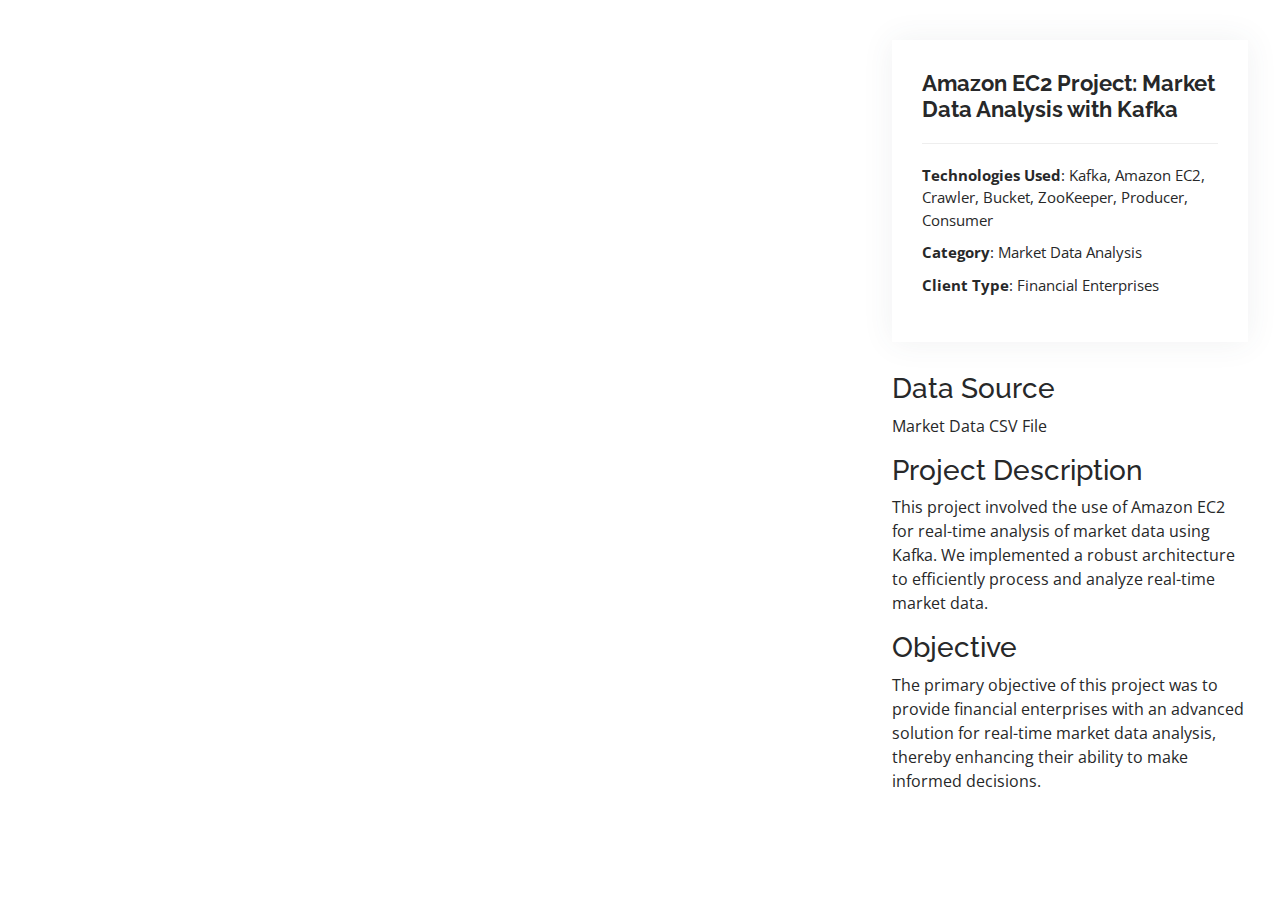
<file: portfolio_KafkaEC2.html>
<!DOCTYPE html>
<html lang="en">

<head>
  <meta charset="utf-8">
  <meta content="width=device-width, initial-scale=1.0" name="viewport">

  <title>Portfolio Details - Personal Bootstrap Template</title>
  <meta content="" name="description">
  <meta content="" name="keywords">

  <!-- Favicons -->
  <link href="assets/img/favicon.png" rel="icon">
  <link href="assets/img/apple-touch-icon.png" rel="apple-touch-icon">

  <!-- Google Fonts -->
  <link href="https://fonts.googleapis.com/css?family=Open+Sans:300,300i,400,400i,600,600i,700,700i|Raleway:300,300i,400,400i,500,500i,600,600i,700,700i|Poppins:300,300i,400,400i,500,500i,600,600i,700,700i" rel="stylesheet">

  <!-- Vendor CSS Files -->
  <link href="assets/vendor/aos/aos.css" rel="stylesheet">
  <link href="assets/vendor/bootstrap/css/bootstrap.min.css" rel="stylesheet">
  <link href="assets/vendor/bootstrap-icons/bootstrap-icons.css" rel="stylesheet">
  <link href="assets/vendor/boxicons/css/boxicons.min.css" rel="stylesheet">
  <link href="assets/vendor/glightbox/css/glightbox.min.css" rel="stylesheet">
  <link href="assets/vendor/swiper/swiper-bundle.min.css" rel="stylesheet">

  <!-- Template Main CSS File -->
  <link href="assets/css/style.css" rel="stylesheet">

  <!-- =======================================================
  * Template Name: MyResume
  * Updated: Jul 27 2023 with Bootstrap v5.3.1
  * Template URL: https://bootstrapmade.com/free-html-bootstrap-template-my-resume/
  * Author: BootstrapMade.com
  * License: https://bootstrapmade.com/license/
  ======================================================== -->
</head>

<body>

  <main id="main">

    <!-- ======= Portfolio Details Section ======= -->
    <section id="portfolio-details" class="portfolio-details">
      <div class="container">

        <div class="row gy-4">

          <div class="col-lg-8">
            <!--<embed src="projects/Kafka.pdf" width="700" height="900" type="application/pdf">-->
              <iframe src="projects/Kafka.pdf" width="100%" height="600px" style="border: none;"></iframe>
          </div>

          <div class="col-lg-4">
            <div class="portfolio-info">
              <h3>Amazon EC2 Project: Market Data Analysis with Kafka</h3>
              <ul>
                <li><strong>Technologies Used</strong>: Kafka, Amazon EC2, Crawler, Bucket, ZooKeeper, Producer, Consumer</li>
                <li><strong>Category</strong>: Market Data Analysis</li>
                <li><strong>Client Type</strong>: Financial Enterprises</li>
              </ul>
            </div>
            <div class="portfolio-description">
              <h3>Data Source</h3>
              <p>
                Market Data CSV File
              </p>
              <h3>Project Description</h3>
              <p>
                This project involved the use of Amazon EC2 for real-time analysis of market data using Kafka. We implemented a robust architecture to efficiently process and analyze real-time market data.
              </p>
              <h3>Objective</h3>
              <p>
                  The primary objective of this project was to provide financial enterprises with an advanced solution for real-time market data analysis, thereby enhancing their ability to make informed decisions.
              </p>

            </div>
          </div>

        </div>

      </div>
    </section><!-- End Portfolio Details Section -->

  </main><!-- End #main -->

  <div id="preloader"></div>
  <a href="#" class="back-to-top d-flex align-items-center justify-content-center"><i class="bi bi-arrow-up-short"></i></a>

  <!-- Vendor JS Files -->
  <script src="assets/vendor/purecounter/purecounter_vanilla.js"></script>
  <script src="assets/vendor/aos/aos.js"></script>
  <script src="assets/vendor/bootstrap/js/bootstrap.bundle.min.js"></script>
  <script src="assets/vendor/glightbox/js/glightbox.min.js"></script>
  <script src="assets/vendor/isotope-layout/isotope.pkgd.min.js"></script>
  <script src="assets/vendor/swiper/swiper-bundle.min.js"></script>
  <script src="assets/vendor/typed.js/typed.umd.js"></script>
  <script src="assets/vendor/waypoints/noframework.waypoints.js"></script>
  <script src="assets/vendor/php-email-form/validate.js"></script>

  <!-- Template Main JS File -->
  <script src="assets/js/main.js"></script>

</body>

</html>
</file>
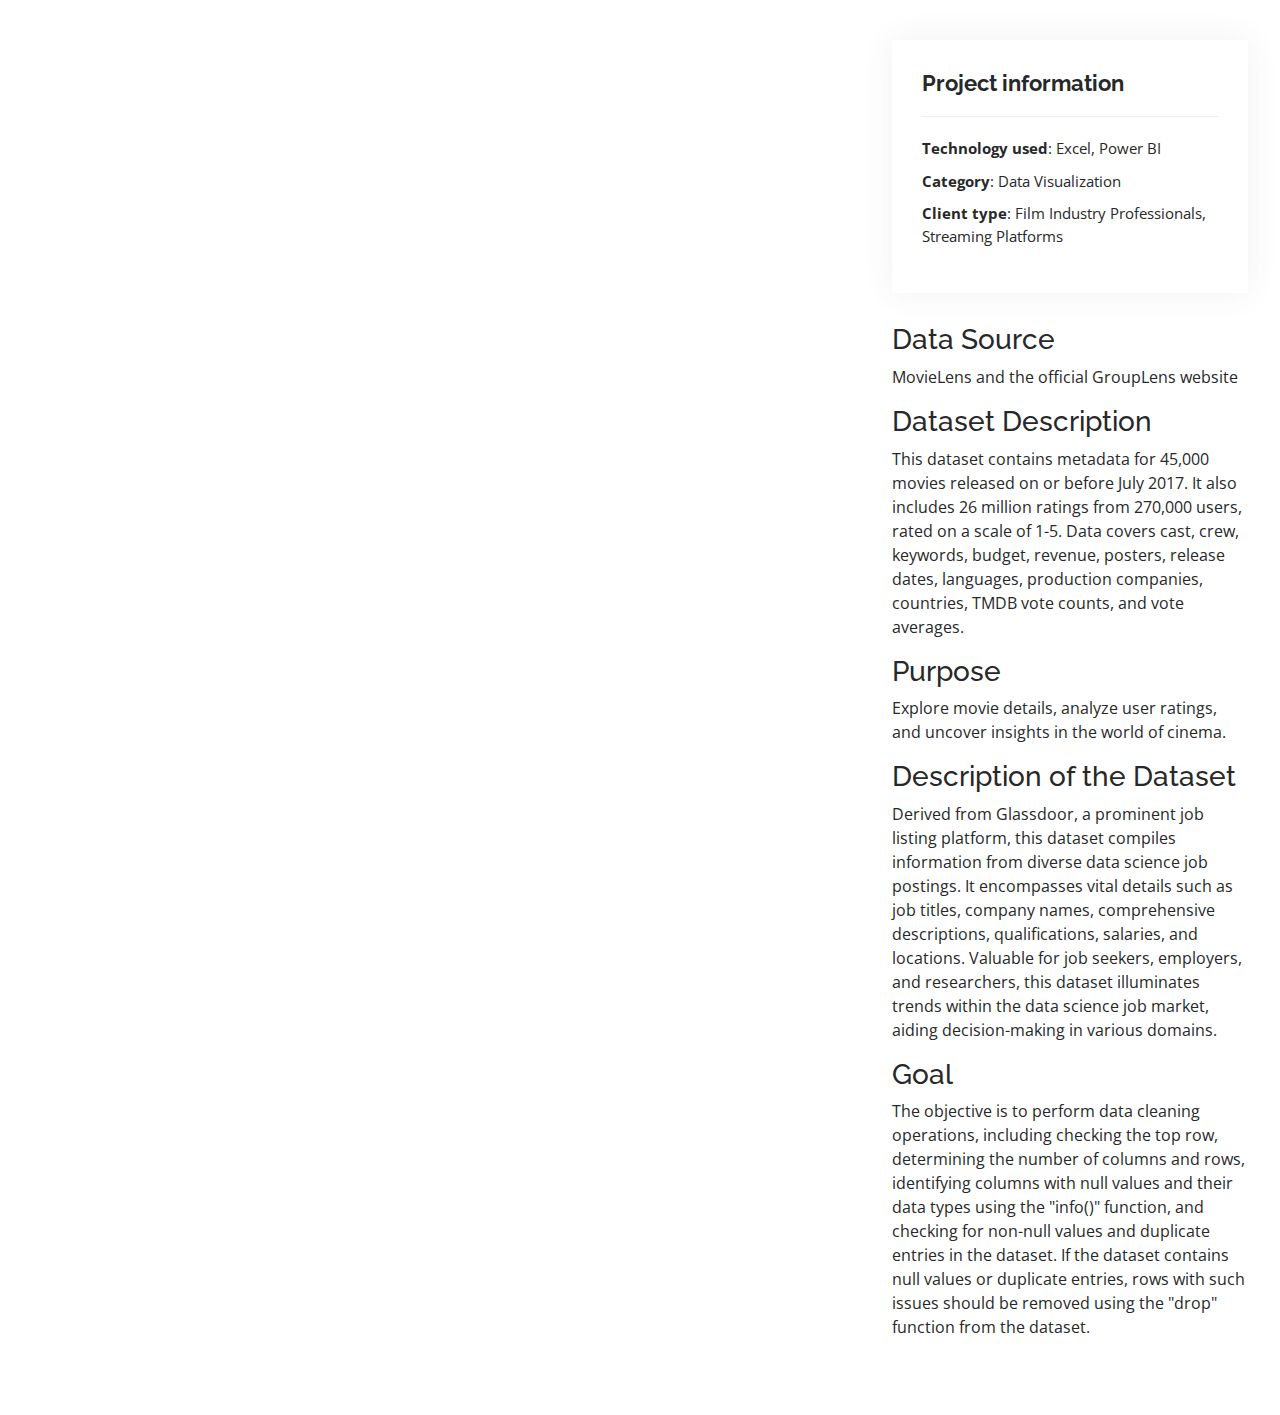
<file: portfolio_movies.html>
<!DOCTYPE html>
<html lang="en">

<head>
  <meta charset="utf-8">
  <meta content="width=device-width, initial-scale=1.0" name="viewport">

  <title>Portfolio Details - Personal Bootstrap Template</title>
  <meta content="" name="description">
  <meta content="" name="keywords">

  <!-- Favicons -->
  <link href="assets/img/favicon.png" rel="icon">
  <link href="assets/img/apple-touch-icon.png" rel="apple-touch-icon">

  <!-- Google Fonts -->
  <link href="https://fonts.googleapis.com/css?family=Open+Sans:300,300i,400,400i,600,600i,700,700i|Raleway:300,300i,400,400i,500,500i,600,600i,700,700i|Poppins:300,300i,400,400i,500,500i,600,600i,700,700i" rel="stylesheet">

  <!-- Vendor CSS Files -->
  <link href="assets/vendor/aos/aos.css" rel="stylesheet">
  <link href="assets/vendor/bootstrap/css/bootstrap.min.css" rel="stylesheet">
  <link href="assets/vendor/bootstrap-icons/bootstrap-icons.css" rel="stylesheet">
  <link href="assets/vendor/boxicons/css/boxicons.min.css" rel="stylesheet">
  <link href="assets/vendor/glightbox/css/glightbox.min.css" rel="stylesheet">
  <link href="assets/vendor/swiper/swiper-bundle.min.css" rel="stylesheet">

  <!-- Template Main CSS File -->
  <link href="assets/css/style.css" rel="stylesheet">

  <!-- =======================================================
  * Template Name: MyResume
  * Updated: Jul 27 2023 with Bootstrap v5.3.1
  * Template URL: https://bootstrapmade.com/free-html-bootstrap-template-my-resume/
  * Author: BootstrapMade.com
  * License: https://bootstrapmade.com/license/
  ======================================================== -->
</head>

<body>

  <main id="main">

    <!-- ======= Portfolio Details Section ======= -->
    <section id="portfolio-details" class="portfolio-details">
      <div class="container">

        <div class="row gy-4">

          <div class="col-lg-8">
            <!--<embed src="projects/DashboardMovies.pdf" width="700" height="900" type="application/pdf">-->
              <iframe src="projects/DashboardMovies.pdf" width="100%" height="600px" style="border: none;"></iframe>
          </div>

          <div class="col-lg-4">
            <div class="portfolio-info">
              <h3>Project information</h3>
                <ul>
                  <li><strong>Technology used</strong>: Excel, Power BI</li>
                  <li><strong>Category</strong>:  Data Visualization </li>
                  <li><strong>Client type</strong>: Film Industry Professionals, Streaming Platforms</li>
                </ul>
            </div>
            <div class="portfolio-description">
              <h3>Data Source</h3>
              <p>
                  MovieLens and the official GroupLens website
              </p>
              <h3>Dataset Description</h3>
              <p>
                  This dataset contains metadata for 45,000 movies released on or before July 2017. It also includes 26 million ratings from 270,000 users, rated on a scale of 1-5. Data covers cast, crew, keywords, budget, revenue, posters, release dates, languages, production companies, countries, TMDB vote counts, and vote averages.
              </p>
              <h3>Purpose</h3>
              <p>
                  Explore movie details, analyze user ratings, and uncover insights in the world of cinema.
              </p>
              <h3>Description of the Dataset</h3>
              <p>
                  Derived from Glassdoor, a prominent job listing platform, this dataset compiles information from diverse data science job postings. It encompasses vital details such as job titles, company names, comprehensive descriptions, qualifications, salaries, and locations. Valuable for job seekers, employers, and researchers, this dataset illuminates trends within the data science job market, aiding decision-making in various domains.
              </p>
      
              <h3>Goal</h3>
              <p>
                  The objective is to perform data cleaning operations, including checking the top row, determining the number of columns and rows, identifying columns with null values and their data types using the "info()" function, and checking for non-null values and duplicate entries in the dataset. If the dataset contains null values or duplicate entries, rows with such issues should be removed using the "drop" function from the dataset.
              </p>
              
            </div>
          </div>

        </div>

      </div>
    </section><!-- End Portfolio Details Section -->

  </main><!-- End #main -->

  <div id="preloader"></div>
  <a href="#" class="back-to-top d-flex align-items-center justify-content-center"><i class="bi bi-arrow-up-short"></i></a>

  <!-- Vendor JS Files -->
  <script src="assets/vendor/purecounter/purecounter_vanilla.js"></script>
  <script src="assets/vendor/aos/aos.js"></script>
  <script src="assets/vendor/bootstrap/js/bootstrap.bundle.min.js"></script>
  <script src="assets/vendor/glightbox/js/glightbox.min.js"></script>
  <script src="assets/vendor/isotope-layout/isotope.pkgd.min.js"></script>
  <script src="assets/vendor/swiper/swiper-bundle.min.js"></script>
  <script src="assets/vendor/typed.js/typed.umd.js"></script>
  <script src="assets/vendor/waypoints/noframework.waypoints.js"></script>
  <script src="assets/vendor/php-email-form/validate.js"></script>

  <!-- Template Main JS File -->
  <script src="assets/js/main.js"></script>

</body>

</html>
</file>
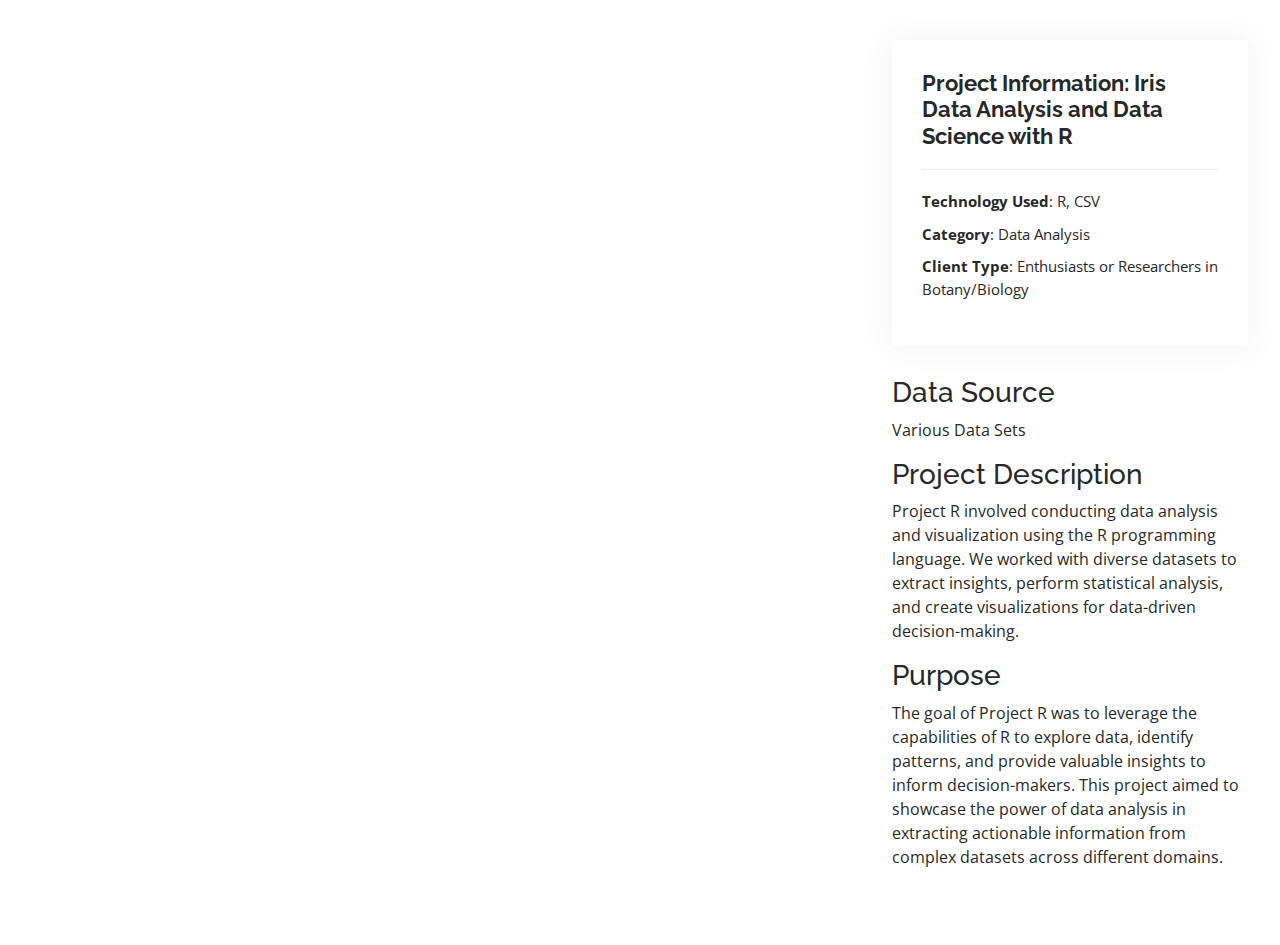
<file: portfolio_R.html>
<!DOCTYPE html>
<html lang="en">

<head>
  <meta charset="utf-8">
  <meta content="width=device-width, initial-scale=1.0" name="viewport">

  <title>Portfolio Details - Personal Bootstrap Template</title>
  <meta content="" name="description">
  <meta content="" name="keywords">

  <!-- Favicons -->
  <link href="assets/img/favicon.png" rel="icon">
  <link href="assets/img/apple-touch-icon.png" rel="apple-touch-icon">

  <!-- Google Fonts -->
  <link href="https://fonts.googleapis.com/css?family=Open+Sans:300,300i,400,400i,600,600i,700,700i|Raleway:300,300i,400,400i,500,500i,600,600i,700,700i|Poppins:300,300i,400,400i,500,500i,600,600i,700,700i" rel="stylesheet">

  <!-- Vendor CSS Files -->
  <link href="assets/vendor/aos/aos.css" rel="stylesheet">
  <link href="assets/vendor/bootstrap/css/bootstrap.min.css" rel="stylesheet">
  <link href="assets/vendor/bootstrap-icons/bootstrap-icons.css" rel="stylesheet">
  <link href="assets/vendor/boxicons/css/boxicons.min.css" rel="stylesheet">
  <link href="assets/vendor/glightbox/css/glightbox.min.css" rel="stylesheet">
  <link href="assets/vendor/swiper/swiper-bundle.min.css" rel="stylesheet">

  <!-- Template Main CSS File -->
  <link href="assets/css/style.css" rel="stylesheet">

  <!-- =======================================================
  * Template Name: MyResume
  * Updated: Jul 27 2023 with Bootstrap v5.3.1
  * Template URL: https://bootstrapmade.com/free-html-bootstrap-template-my-resume/
  * Author: BootstrapMade.com
  * License: https://bootstrapmade.com/license/
  ======================================================== -->
</head>

<body>

  <main id="main">
 
    <!-- ======= Portfolio Details Section ======= -->
    <section id="portfolio-details" class="portfolio-details">
      <div class="container">

        <div class="row gy-4">

          <div class="col-lg-8">
            <!--<embed src="projects/RProject1.pdf" width="700" height="900" type="application/pdf">-->
              <iframe src="projects/RProject1.pdf" width="100%" height="600px" style="border: none;"></iframe>
          </div>

          <div class="col-lg-4">
            <div class="portfolio-info">
              <h3>Project Information: Iris Data Analysis and Data Science with R</h3>
                <ul>
                  <li><strong>Technology Used</strong>: R, CSV</li>
                  <li><strong>Category</strong>: Data Analysis </li>
                  <li><strong>Client Type</strong>: Enthusiasts or Researchers in Botany/Biology</li>
                </ul>
            </div>
            <div class="portfolio-description">
              <h3>Data Source</h3>
              <p>
                Various Data Sets
              </p>
              <h3>Project Description</h3>
              <p>
                Project R involved conducting data analysis and visualization using the R programming language. We worked with diverse datasets to extract insights, perform statistical analysis, and create visualizations for data-driven decision-making.
              </p>
              <h3>Purpose</h3>
              <p>
                  The goal of Project R was to leverage the capabilities of R to explore data, identify patterns, and provide valuable insights to inform decision-makers. This project aimed to showcase the power of data analysis in extracting actionable information from complex datasets across different domains.
              </p>
            </div>
          </div>

        </div>

      </div>
    </section><!-- End Portfolio Details Section -->

  </main><!-- End #main -->

  <div id="preloader"></div>
  <a href="#" class="back-to-top d-flex align-items-center justify-content-center"><i class="bi bi-arrow-up-short"></i></a>

  <!-- Vendor JS Files -->
  <script src="assets/vendor/purecounter/purecounter_vanilla.js"></script>
  <script src="assets/vendor/aos/aos.js"></script>
  <script src="assets/vendor/bootstrap/js/bootstrap.bundle.min.js"></script>
  <script src="assets/vendor/glightbox/js/glightbox.min.js"></script>
  <script src="assets/vendor/isotope-layout/isotope.pkgd.min.js"></script>
  <script src="assets/vendor/swiper/swiper-bundle.min.js"></script>
  <script src="assets/vendor/typed.js/typed.umd.js"></script>
  <script src="assets/vendor/waypoints/noframework.waypoints.js"></script>
  <script src="assets/vendor/php-email-form/validate.js"></script>

  <!-- Template Main JS File -->
  <script src="assets/js/main.js"></script>

</body>

</html>
</file>
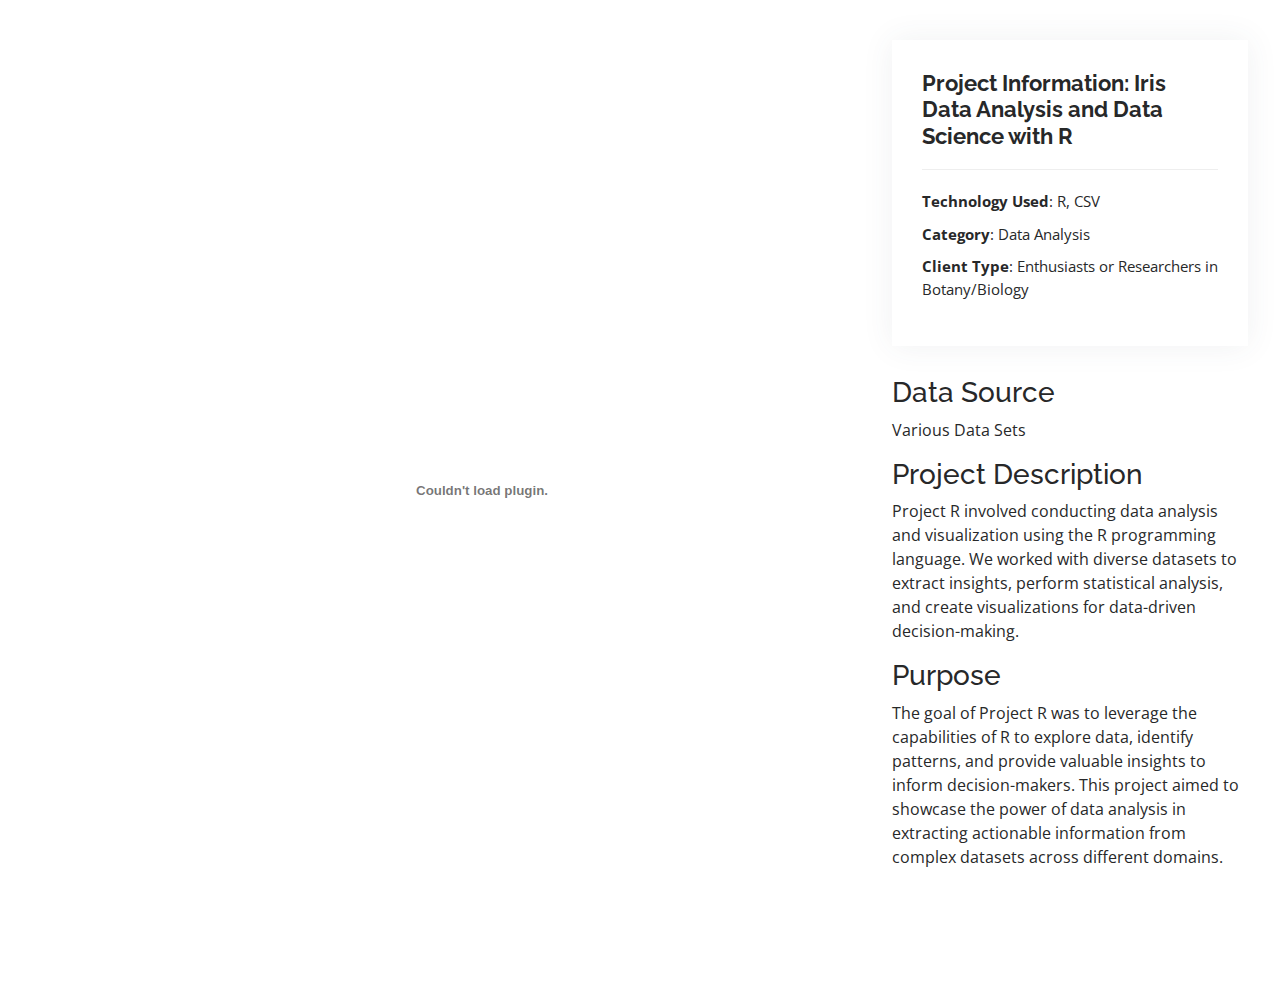
<file: portfolio_R5.html>
<!DOCTYPE html>
<html lang="en">

<head>
  <meta charset="utf-8">
  <meta content="width=device-width, initial-scale=1.0" name="viewport">

  <title>Portfolio Details - Personal Bootstrap Template</title>
  <meta content="" name="description">
  <meta content="" name="keywords">

  <!-- Favicons -->
  <link href="assets/img/favicon.png" rel="icon">
  <link href="assets/img/apple-touch-icon.png" rel="apple-touch-icon">

  <!-- Google Fonts -->
  <link href="https://fonts.googleapis.com/css?family=Open+Sans:300,300i,400,400i,600,600i,700,700i|Raleway:300,300i,400,400i,500,500i,600,600i,700,700i|Poppins:300,300i,400,400i,500,500i,600,600i,700,700i" rel="stylesheet">

  <!-- Vendor CSS Files -->
  <link href="assets/vendor/aos/aos.css" rel="stylesheet">
  <link href="assets/vendor/bootstrap/css/bootstrap.min.css" rel="stylesheet">
  <link href="assets/vendor/bootstrap-icons/bootstrap-icons.css" rel="stylesheet">
  <link href="assets/vendor/boxicons/css/boxicons.min.css" rel="stylesheet">
  <link href="assets/vendor/glightbox/css/glightbox.min.css" rel="stylesheet">
  <link href="assets/vendor/swiper/swiper-bundle.min.css" rel="stylesheet">

  <!-- Template Main CSS File -->
  <link href="assets/css/style.css" rel="stylesheet">

  <!-- =======================================================
  * Template Name: MyResume
  * Updated: Jul 27 2023 with Bootstrap v5.3.1
  * Template URL: https://bootstrapmade.com/free-html-bootstrap-template-my-resume/
  * Author: BootstrapMade.com
  * License: https://bootstrapmade.com/license/
  ======================================================== -->
</head>

<body>

  <main id="main">

    <!-- ======= Portfolio Details Section ======= -->
    <section id="portfolio-details" class="portfolio-details">
      <div class="container">

        <div class="row gy-4">

          <div class="col-lg-8">
            <embed src="projects/Snowflake1.pdf" width="700" height="900" type="application/pdf">
          </div>

          <div class="col-lg-4">
            <div class="portfolio-info">
              <h3>Project Information: Iris Data Analysis and Data Science with R</h3>
                <ul>
                  <li><strong>Technology Used</strong>: R, CSV</li>
                  <li><strong>Category</strong>: Data Analysis </li>
                  <li><strong>Client Type</strong>: Enthusiasts or Researchers in Botany/Biology </li>
                </ul>
            </div>
            <div class="portfolio-description">
              <h3>Data Source</h3>
              <p>
                Various Data Sets
              </p>
              <h3>Project Description</h3>
              <p>
                Project R involved conducting data analysis and visualization using the R programming language. We worked with diverse datasets to extract insights, perform statistical analysis, and create visualizations for data-driven decision-making.
              </p>
              <h3>Purpose</h3>
              <p>
                  The goal of Project R was to leverage the capabilities of R to explore data, identify patterns, and provide valuable insights to inform decision-makers. This project aimed to showcase the power of data analysis in extracting actionable information from complex datasets across different domains.
              </p>
            </div>
          </div>

        </div>

      </div>
    </section><!-- End Portfolio Details Section -->

  </main><!-- End #main -->

  <div id="preloader"></div>
  <a href="#" class="back-to-top d-flex align-items-center justify-content-center"><i class="bi bi-arrow-up-short"></i></a>

  <!-- Vendor JS Files -->
  <script src="assets/vendor/purecounter/purecounter_vanilla.js"></script>
  <script src="assets/vendor/aos/aos.js"></script>
  <script src="assets/vendor/bootstrap/js/bootstrap.bundle.min.js"></script>
  <script src="assets/vendor/glightbox/js/glightbox.min.js"></script>
  <script src="assets/vendor/isotope-layout/isotope.pkgd.min.js"></script>
  <script src="assets/vendor/swiper/swiper-bundle.min.js"></script>
  <script src="assets/vendor/typed.js/typed.umd.js"></script>
  <script src="assets/vendor/waypoints/noframework.waypoints.js"></script>
  <script src="assets/vendor/php-email-form/validate.js"></script>

  <!-- Template Main JS File -->
  <script src="assets/js/main.js"></script>

</body>

</html>
</file>
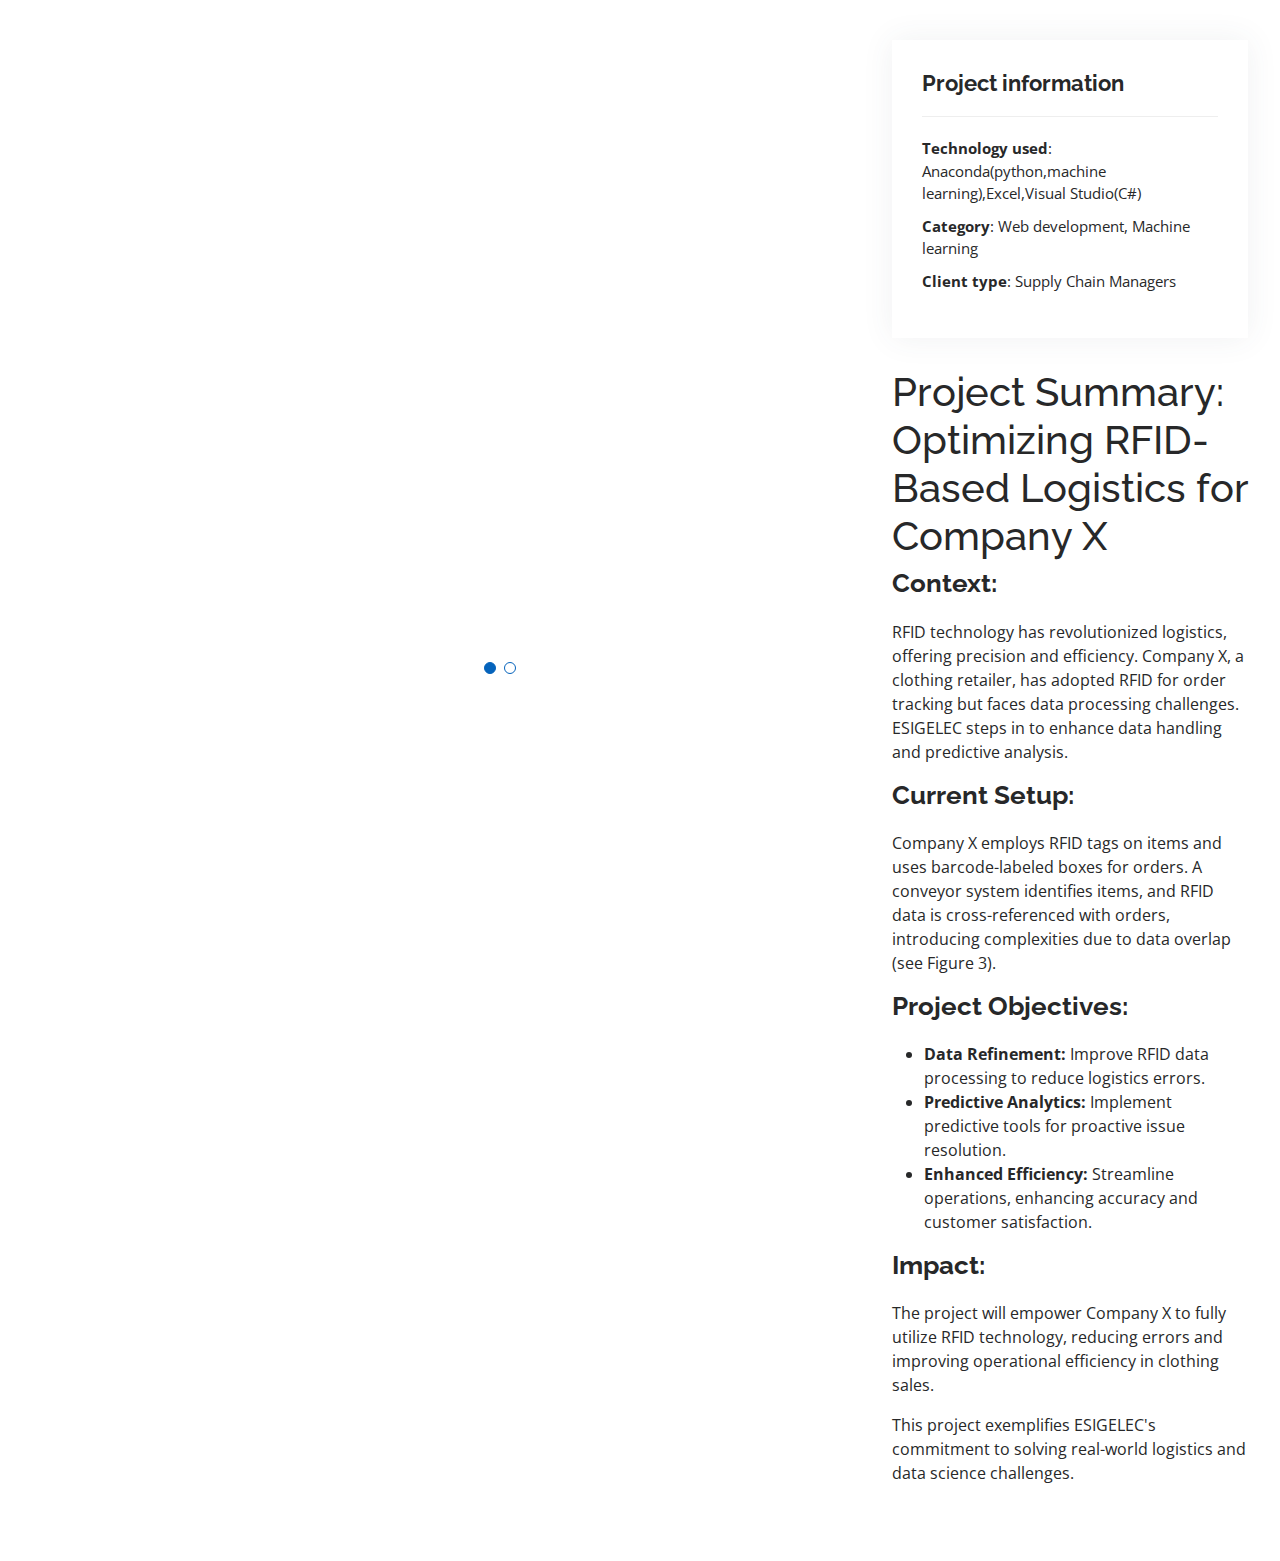
<file: portfolio_RFID.html>
<!DOCTYPE html>
<html lang="en">

<head>
  <meta charset="utf-8">
  <meta content="width=device-width, initial-scale=1.0" name="viewport">

  <title>Portfolio Details - Personal Bootstrap Template</title>
  <meta content="" name="description">
  <meta content="" name="keywords">

  <!-- Favicons -->
  <link href="assets/img/favicon.png" rel="icon">
  <link href="assets/img/apple-touch-icon.png" rel="apple-touch-icon">

  <!-- Google Fonts -->
  <link href="https://fonts.googleapis.com/css?family=Open+Sans:300,300i,400,400i,600,600i,700,700i|Raleway:300,300i,400,400i,500,500i,600,600i,700,700i|Poppins:300,300i,400,400i,500,500i,600,600i,700,700i" rel="stylesheet">

  <!-- Vendor CSS Files -->
  <link href="assets/vendor/aos/aos.css" rel="stylesheet">
  <link href="assets/vendor/bootstrap/css/bootstrap.min.css" rel="stylesheet">
  <link href="assets/vendor/bootstrap-icons/bootstrap-icons.css" rel="stylesheet">
  <link href="assets/vendor/boxicons/css/boxicons.min.css" rel="stylesheet">
  <link href="assets/vendor/glightbox/css/glightbox.min.css" rel="stylesheet">
  <link href="assets/vendor/swiper/swiper-bundle.min.css" rel="stylesheet">

  <!-- Template Main CSS File -->
  <link href="assets/css/style.css" rel="stylesheet">

  <!-- =======================================================
  * Template Name: MyResume
  * Updated: Jul 27 2023 with Bootstrap v5.3.1
  * Template URL: https://bootstrapmade.com/free-html-bootstrap-template-my-resume/
  * Author: BootstrapMade.com
  * License: https://bootstrapmade.com/license/
  ======================================================== -->
</head>

<body>

  <main id="main">

    <!-- ======= Portfolio Details Section ======= -->
    <section id="portfolio-details" class="portfolio-details">
      <div class="container"> 

        <div class="row gy-4">
        <div class="col-lg-8">
          <div class="portfolio-details-slider swiper">
            <div class="swiper-wrapper align-items-center">

              <div class="swiper-slide">
                <!--<embed src="projects/Cwebsitehome.pdf" width="700" height="900" type="application/pdf">-->
                  <iframe src="projects/Cwebsitehome.pdf" width="100%" height="600px" style="border: none;"></iframe>
              </div> 

              <div class="swiper-slide">
                <!--<embed src="projects/CNotebookTree.pdf" width="700" height="900" type="application/pdf">-->
                  <iframe src="projects/CNotebookTree.pdf" width="100%" height="600px" style="border: none;"></iframe>
              </div>

            </div>
            <div class="swiper-pagination"></div>
          </div>
        </div>

        <div class="col-lg-4">
          <div class="portfolio-info">
            <h3>Project information</h3>
            <ul>
              <li><strong>Technology used</strong>: Anaconda(python,machine learning),Excel,Visual Studio(C#)</li>
              <li><strong>Category</strong>: Web development, Machine learning </li>
              <li><strong>Client type</strong>: Supply Chain Managers</li>
            </ul>
          </div>
          <div class="portfolio-description">
            <h1>Project Summary: Optimizing RFID-Based Logistics for Company X</h1>

            <h2>Context:</h2>
            <p>
                RFID technology has revolutionized logistics, offering precision and efficiency. Company X, a clothing retailer, has adopted RFID for order tracking but faces data processing challenges. ESIGELEC steps in to enhance data handling and predictive analysis.
            </p>
        
            <h2>Current Setup:</h2>
            <p>
                Company X employs RFID tags on items and uses barcode-labeled boxes for orders. A conveyor system identifies items, and RFID data is cross-referenced with orders, introducing complexities due to data overlap (see Figure 3).
            </p>
        
            <h2>Project Objectives:</h2>
            <ul>
                <li><strong>Data Refinement:</strong> Improve RFID data processing to reduce logistics errors.</li>
                <li><strong>Predictive Analytics:</strong> Implement predictive tools for proactive issue resolution.</li>
                <li><strong>Enhanced Efficiency:</strong> Streamline operations, enhancing accuracy and customer satisfaction.</li>
            </ul>
        
            <h2>Impact:</h2>
            <p>
                The project will empower Company X to fully utilize RFID technology, reducing errors and improving operational efficiency in clothing sales.
            </p>
        
            <p>This project exemplifies ESIGELEC's commitment to solving real-world logistics and data science challenges.</p>
        
            
          </div>
        </div>


        
        </div>

      </div>
    </section><!-- End Portfolio Details Section -->

  </main><!-- End #main -->

  <div id="preloader"></div>
  <a href="#" class="back-to-top d-flex align-items-center justify-content-center"><i class="bi bi-arrow-up-short"></i></a>

  <!-- Vendor JS Files -->
  <script src="assets/vendor/purecounter/purecounter_vanilla.js"></script>
  <script src="assets/vendor/aos/aos.js"></script>
  <script src="assets/vendor/bootstrap/js/bootstrap.bundle.min.js"></script>
  <script src="assets/vendor/glightbox/js/glightbox.min.js"></script>
  <script src="assets/vendor/isotope-layout/isotope.pkgd.min.js"></script>
  <script src="assets/vendor/swiper/swiper-bundle.min.js"></script>
  <script src="assets/vendor/typed.js/typed.umd.js"></script>
  <script src="assets/vendor/waypoints/noframework.waypoints.js"></script>
  <script src="assets/vendor/php-email-form/validate.js"></script>

  <!-- Template Main JS File -->
  <script src="assets/js/main.js"></script>

</body>

</html>
</file>
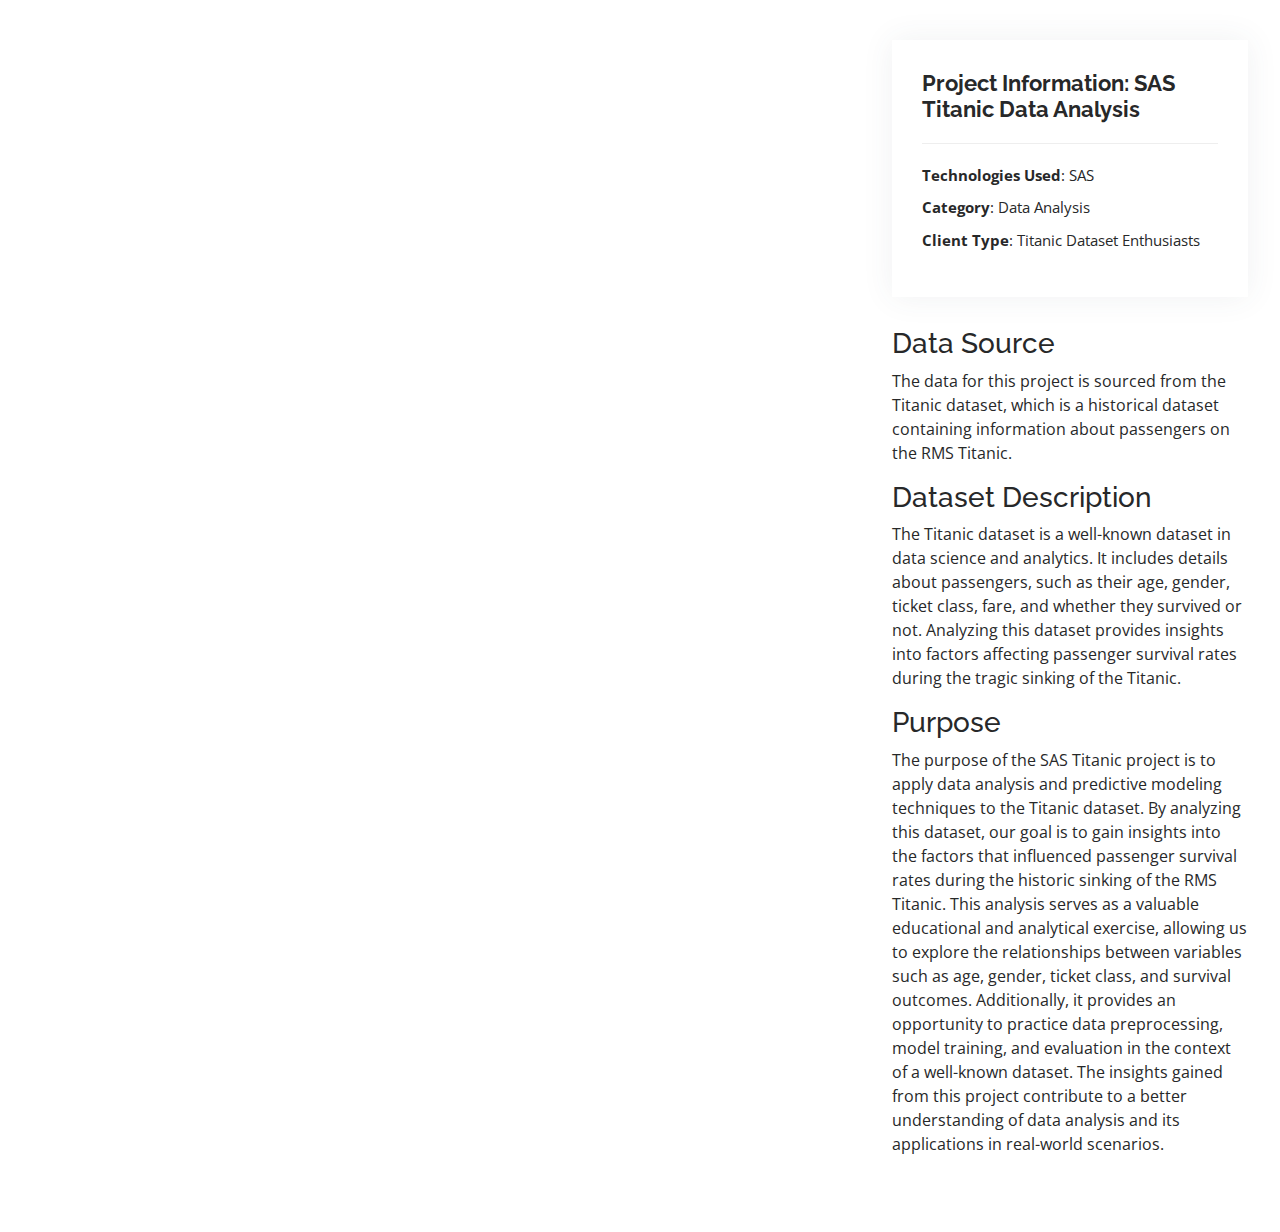
<file: portfolio_SAS.html>
<!DOCTYPE html>
<html lang="en">

<head>
  <meta charset="utf-8">
  <meta content="width=device-width, initial-scale=1.0" name="viewport">

  <title>Portfolio Details - Personal Bootstrap Template</title>
  <meta content="" name="description">
  <meta content="" name="keywords">

  <!-- Favicons -->
  <link href="assets/img/favicon.png" rel="icon">
  <link href="assets/img/apple-touch-icon.png" rel="apple-touch-icon">

  <!-- Google Fonts -->
  <link href="https://fonts.googleapis.com/css?family=Open+Sans:300,300i,400,400i,600,600i,700,700i|Raleway:300,300i,400,400i,500,500i,600,600i,700,700i|Poppins:300,300i,400,400i,500,500i,600,600i,700,700i" rel="stylesheet">

  <!-- Vendor CSS Files -->
  <link href="assets/vendor/aos/aos.css" rel="stylesheet">
  <link href="assets/vendor/bootstrap/css/bootstrap.min.css" rel="stylesheet">
  <link href="assets/vendor/bootstrap-icons/bootstrap-icons.css" rel="stylesheet">
  <link href="assets/vendor/boxicons/css/boxicons.min.css" rel="stylesheet">
  <link href="assets/vendor/glightbox/css/glightbox.min.css" rel="stylesheet">
  <link href="assets/vendor/swiper/swiper-bundle.min.css" rel="stylesheet">

  <!-- Template Main CSS File -->
  <link href="assets/css/style.css" rel="stylesheet">

  <!-- =======================================================
  * Template Name: MyResume
  * Updated: Jul 27 2023 with Bootstrap v5.3.1
  * Template URL: https://bootstrapmade.com/free-html-bootstrap-template-my-resume/
  * Author: BootstrapMade.com
  * License: https://bootstrapmade.com/license/
  ======================================================== -->
</head>

<body>

  <main id="main">

    <!-- ======= Portfolio Details Section ======= -->
    <section id="portfolio-details" class="portfolio-details">
      <div class="container">

        <div class="row gy-4">

          <div class="col-lg-8">
            <!--<embed src="projects/SASProject.pdf" width="700" height="900" type="application/pdf">-->
              <iframe src="projects/SASProject.pdf" width="100%" height="600px" style="border: none;"></iframe>
          </div>

          <div class="col-lg-4">
            <div class="portfolio-info">
              <h3>Project Information: SAS Titanic Data Analysis</h3>
              <ul>
                <li><strong>Technologies Used</strong>: SAS</li>
                <li><strong>Category</strong>: Data Analysis</li>
                <li><strong>Client Type</strong>: Titanic Dataset Enthusiasts</li>
              </ul>
            </div>
            <div class="portfolio-description">
              <h3>Data Source</h3>
              <p>
                The data for this project is sourced from the Titanic dataset, which is a historical dataset containing information about passengers on the RMS Titanic.
              </p>
              
              <h3>Dataset Description</h3>
              <p>
                The Titanic dataset is a well-known dataset in data science and analytics. It includes details about passengers, such as their age, gender, ticket class, fare, and whether they survived or not. Analyzing this dataset provides insights into factors affecting passenger survival rates during the tragic sinking of the Titanic.
              </p>
              
              <h3>Purpose</h3>
              <p>
                The purpose of the SAS Titanic project is to apply data analysis and predictive modeling techniques to the Titanic dataset. By analyzing this dataset, our goal is to gain insights into the factors that influenced passenger survival rates during the historic sinking of the RMS Titanic. This analysis serves as a valuable educational and analytical exercise, allowing us to explore the relationships between variables such as age, gender, ticket class, and survival outcomes. Additionally, it provides an opportunity to practice data preprocessing, model training, and evaluation in the context of a well-known dataset. The insights gained from this project contribute to a better understanding of data analysis and its applications in real-world scenarios.
              </p>

              
            </div>
          </div>

        </div>

      </div>
    </section><!-- End Portfolio Details Section -->

  </main><!-- End #main -->

  <div id="preloader"></div>
  <a href="#" class="back-to-top d-flex align-items-center justify-content-center"><i class="bi bi-arrow-up-short"></i></a>

  <!-- Vendor JS Files -->
  <script src="assets/vendor/purecounter/purecounter_vanilla.js"></script>
  <script src="assets/vendor/aos/aos.js"></script>
  <script src="assets/vendor/bootstrap/js/bootstrap.bundle.min.js"></script>
  <script src="assets/vendor/glightbox/js/glightbox.min.js"></script>
  <script src="assets/vendor/isotope-layout/isotope.pkgd.min.js"></script>
  <script src="assets/vendor/swiper/swiper-bundle.min.js"></script>
  <script src="assets/vendor/typed.js/typed.umd.js"></script>
  <script src="assets/vendor/waypoints/noframework.waypoints.js"></script>
  <script src="assets/vendor/php-email-form/validate.js"></script>

  <!-- Template Main JS File -->
  <script src="assets/js/main.js"></script>

</body>

</html>
</file>
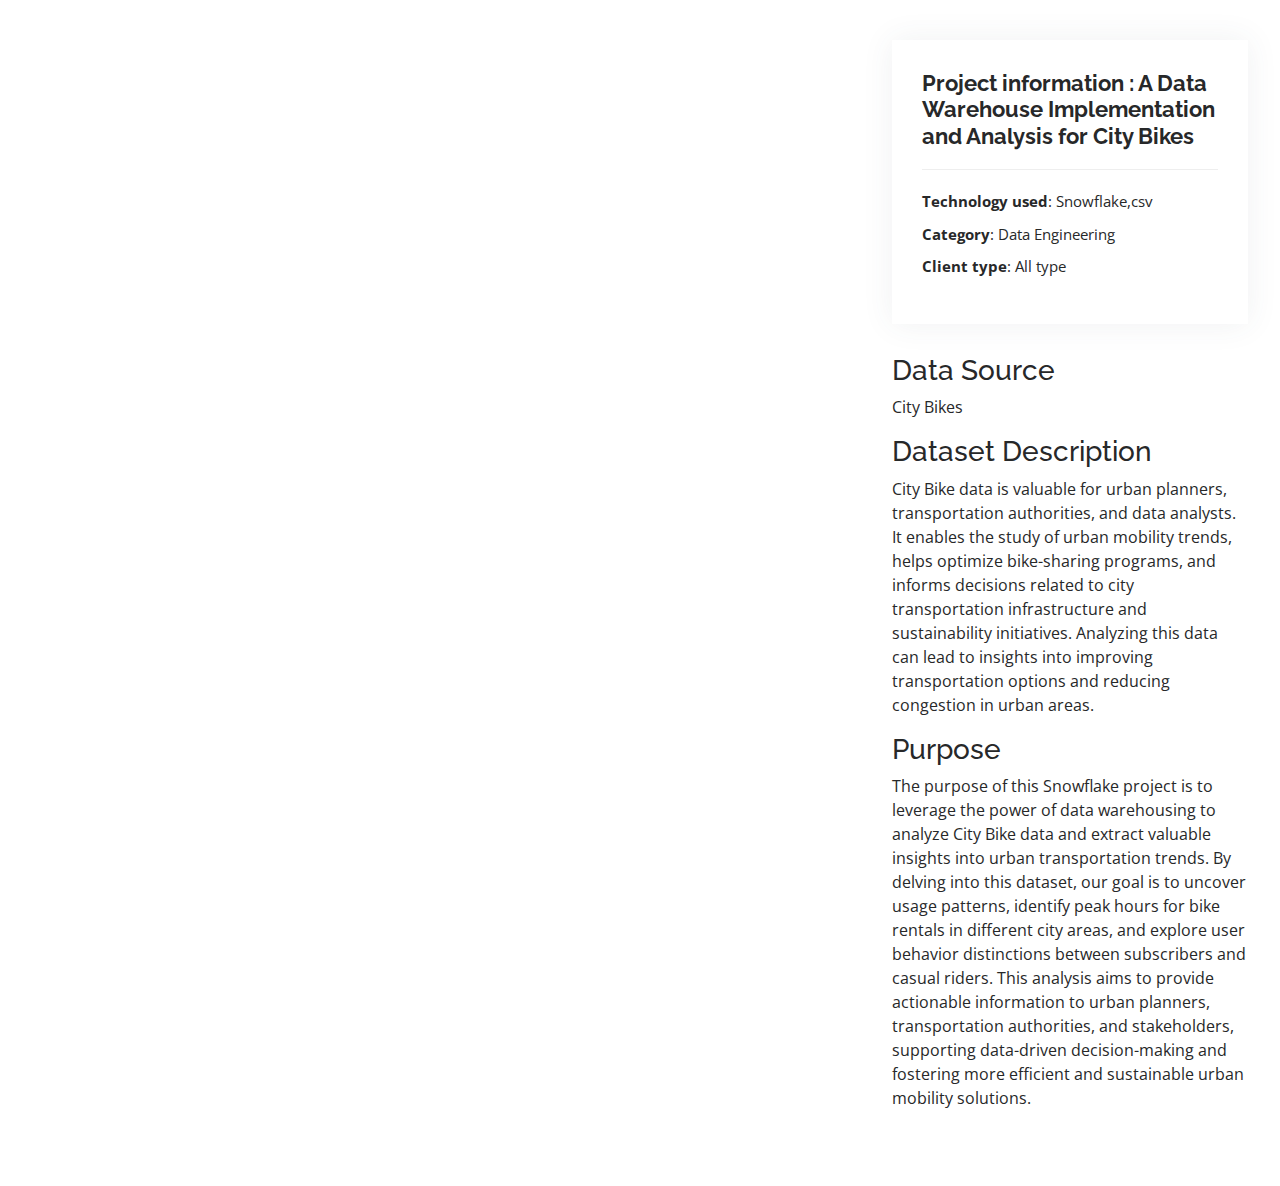
<file: portfolio_snowflake1.html>
<!DOCTYPE html>
<html lang="en">

<head>
  <meta charset="utf-8">
  <meta content="width=device-width, initial-scale=1.0" name="viewport">

  <title>Portfolio Details - Personal Bootstrap Template</title>
  <meta content="" name="description">
  <meta content="" name="keywords">

  <!-- Favicons -->
  <link href="assets/img/favicon.png" rel="icon">
  <link href="assets/img/apple-touch-icon.png" rel="apple-touch-icon">

  <!-- Google Fonts -->
  <link href="https://fonts.googleapis.com/css?family=Open+Sans:300,300i,400,400i,600,600i,700,700i|Raleway:300,300i,400,400i,500,500i,600,600i,700,700i|Poppins:300,300i,400,400i,500,500i,600,600i,700,700i" rel="stylesheet">

  <!-- Vendor CSS Files -->
  <link href="assets/vendor/aos/aos.css" rel="stylesheet">
  <link href="assets/vendor/bootstrap/css/bootstrap.min.css" rel="stylesheet">
  <link href="assets/vendor/bootstrap-icons/bootstrap-icons.css" rel="stylesheet">
  <link href="assets/vendor/boxicons/css/boxicons.min.css" rel="stylesheet">
  <link href="assets/vendor/glightbox/css/glightbox.min.css" rel="stylesheet">
  <link href="assets/vendor/swiper/swiper-bundle.min.css" rel="stylesheet">

  <!-- Template Main CSS File -->
  <link href="assets/css/style.css" rel="stylesheet">

  <!-- =======================================================
  * Template Name: MyResume
  * Updated: Jul 27 2023 with Bootstrap v5.3.1
  * Template URL: https://bootstrapmade.com/free-html-bootstrap-template-my-resume/
  * Author: BootstrapMade.com
  * License: https://bootstrapmade.com/license/
  ======================================================== -->
</head>

<body>

  <main id="main">

    <!-- ======= Portfolio Details Section ======= -->
    <section id="portfolio-details" class="portfolio-details">
      <div class="container">

        <div class="row gy-4">

          <div class="col-lg-8">
            <!--<embed src="projects/Snowflake1.pdf" width="700" height="900" type="application/pdf">-->
              <iframe src="projects/Snowflake1.pdf" width="100%" height="600px" style="border: none;"></iframe>
          </div>

          <div class="col-lg-4">
            <div class="portfolio-info">
              <h3>Project information : A Data Warehouse Implementation and Analysis for City Bikes</h3>
                <ul>
                  <li><strong>Technology used</strong>: Snowflake,csv</li>
                  <li><strong>Category</strong>:  Data Engineering </li>
                  <li><strong>Client type</strong>: All type</li>
                </ul>
            </div>
            <div class="portfolio-description">
              <h3>Data Source</h3>
              <p>
                City Bikes
              </p>
              <h3>Dataset Description</h3>
              <p>
                City Bike data is valuable for urban planners, transportation authorities, and data analysts. It enables the study of urban mobility trends, helps optimize bike-sharing programs, and informs decisions related to city transportation infrastructure and sustainability initiatives. Analyzing this data can lead to insights into improving transportation options and reducing congestion in urban areas.
              </p>
              <h3>Purpose</h3>
              <p>
                  The purpose of this Snowflake project is to leverage the power of data warehousing to analyze City Bike data and extract valuable insights into urban transportation trends. By delving into this dataset, our goal is to uncover usage patterns, identify peak hours for bike rentals in different city areas, and explore user behavior distinctions between subscribers and casual riders. This analysis aims to provide actionable information to urban planners, transportation authorities, and stakeholders, supporting data-driven decision-making and fostering more efficient and sustainable urban mobility solutions.
              </p>

              
            </div>
          </div>

        </div>

      </div>
    </section><!-- End Portfolio Details Section -->

  </main><!-- End #main -->

  <div id="preloader"></div>
  <a href="#" class="back-to-top d-flex align-items-center justify-content-center"><i class="bi bi-arrow-up-short"></i></a>

  <!-- Vendor JS Files -->
  <script src="assets/vendor/purecounter/purecounter_vanilla.js"></script>
  <script src="assets/vendor/aos/aos.js"></script>
  <script src="assets/vendor/bootstrap/js/bootstrap.bundle.min.js"></script>
  <script src="assets/vendor/glightbox/js/glightbox.min.js"></script>
  <script src="assets/vendor/isotope-layout/isotope.pkgd.min.js"></script>
  <script src="assets/vendor/swiper/swiper-bundle.min.js"></script>
  <script src="assets/vendor/typed.js/typed.umd.js"></script>
  <script src="assets/vendor/waypoints/noframework.waypoints.js"></script>
  <script src="assets/vendor/php-email-form/validate.js"></script>

  <!-- Template Main JS File -->
  <script src="assets/js/main.js"></script>

</body>

</html>
</file>
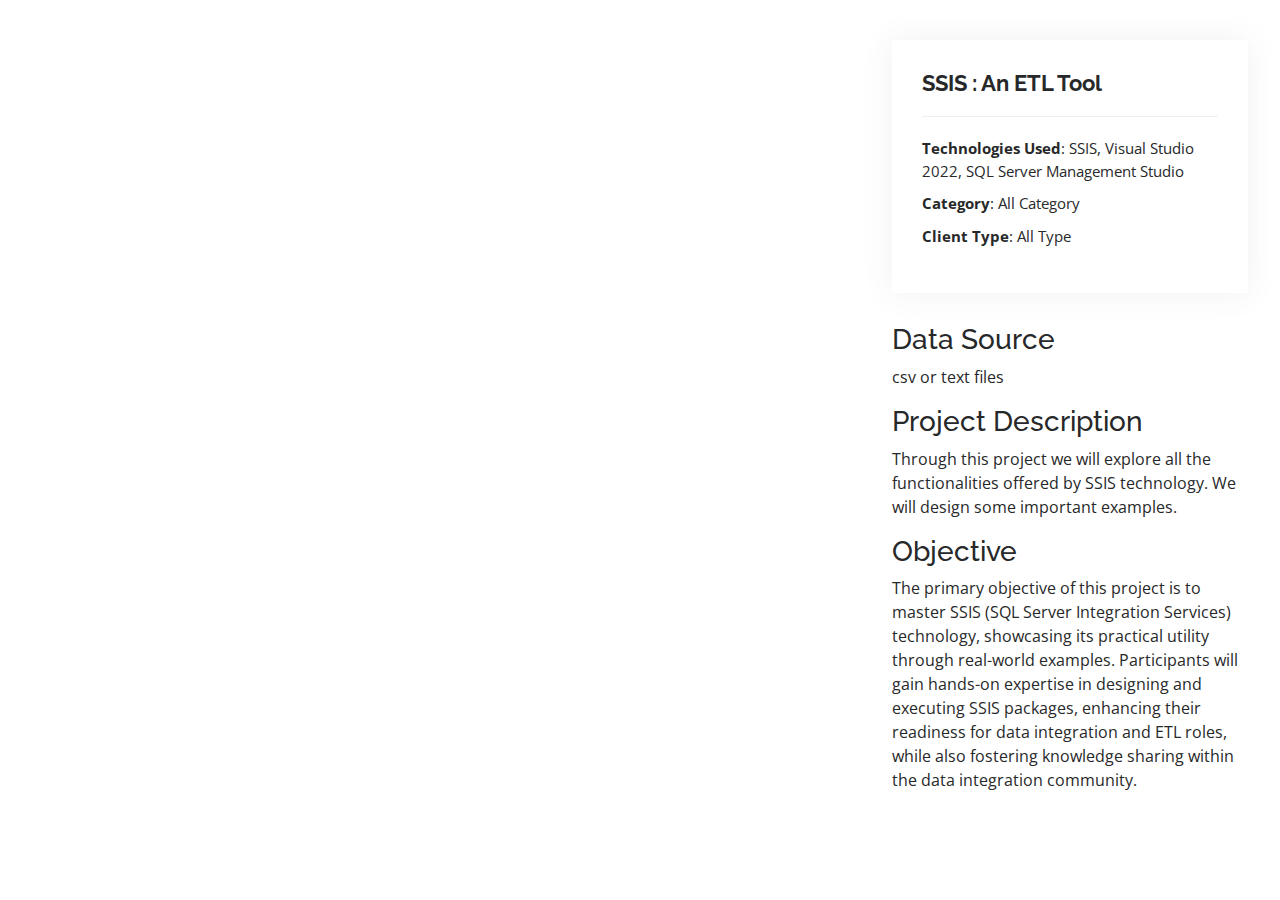
<file: portfolio_ssis.html>
<!DOCTYPE html>
<html lang="en">

<head>
  <meta charset="utf-8">
  <meta content="width=device-width, initial-scale=1.0" name="viewport">

  <title>Portfolio Details - Personal Bootstrap Template</title>
  <meta content="" name="description">
  <meta content="" name="keywords">

  <!-- Favicons -->
  <link href="assets/img/favicon.png" rel="icon">
  <link href="assets/img/apple-touch-icon.png" rel="apple-touch-icon">

  <!-- Google Fonts -->
  <link href="https://fonts.googleapis.com/css?family=Open+Sans:300,300i,400,400i,600,600i,700,700i|Raleway:300,300i,400,400i,500,500i,600,600i,700,700i|Poppins:300,300i,400,400i,500,500i,600,600i,700,700i" rel="stylesheet">

  <!-- Vendor CSS Files -->
  <link href="assets/vendor/aos/aos.css" rel="stylesheet">
  <link href="assets/vendor/bootstrap/css/bootstrap.min.css" rel="stylesheet">
  <link href="assets/vendor/bootstrap-icons/bootstrap-icons.css" rel="stylesheet">
  <link href="assets/vendor/boxicons/css/boxicons.min.css" rel="stylesheet">
  <link href="assets/vendor/glightbox/css/glightbox.min.css" rel="stylesheet">
  <link href="assets/vendor/swiper/swiper-bundle.min.css" rel="stylesheet">

  <!-- Template Main CSS File -->
  <link href="assets/css/style.css" rel="stylesheet">

  <!-- =======================================================
  * Template Name: MyResume
  * Updated: Jul 27 2023 with Bootstrap v5.3.1
  * Template URL: https://bootstrapmade.com/free-html-bootstrap-template-my-resume/
  * Author: BootstrapMade.com
  * License: https://bootstrapmade.com/license/
  ======================================================== -->
</head>

<body>

  <main id="main">

    <!-- ======= Portfolio Details Section ======= -->
    <section id="portfolio-details" class="portfolio-details">
      <div class="container">

        <div class="row gy-4">
 
          <div class="col-lg-8">
            <!--<embed src="projects/ssis1.pdf" width="700" height="900" type="application/pdf">-->
              <iframe src="projects/ssis1.pdf" width="100%" height="600px" style="border: none;"></iframe>
          </div>

          <div class="col-lg-4">
            <div class="portfolio-info">
              <h3>SSIS : An ETL Tool </h3>
              <ul> 
                <li><strong>Technologies Used</strong>: SSIS, Visual Studio 2022, SQL Server Management Studio</li>
                <li><strong>Category</strong>: All Category</li>
                <li><strong>Client Type</strong>: All Type</li>
              </ul>
            </div>
            <div class="portfolio-description">
              <h3>Data Source</h3>
              <p>
                csv or text files
              </p>
              <h3>Project Description</h3>
              <p>
                Through this project we will explore all the functionalities offered by SSIS technology. We will design some important examples.
              </p>
              <h3>Objective</h3>
              <p>
                The primary objective of this project is to master SSIS (SQL Server Integration Services) technology, showcasing its practical utility through real-world examples. Participants will gain hands-on expertise in designing and executing SSIS packages, enhancing their readiness for data integration and ETL roles, while also fostering knowledge sharing within the data integration community.
              </p>

            </div>
          </div>

        </div>

      </div>
    </section><!-- End Portfolio Details Section -->

  </main><!-- End #main -->

  <div id="preloader"></div>
  <a href="#" class="back-to-top d-flex align-items-center justify-content-center"><i class="bi bi-arrow-up-short"></i></a>

  <!-- Vendor JS Files -->
  <script src="assets/vendor/purecounter/purecounter_vanilla.js"></script>
  <script src="assets/vendor/aos/aos.js"></script>
  <script src="assets/vendor/bootstrap/js/bootstrap.bundle.min.js"></script>
  <script src="assets/vendor/glightbox/js/glightbox.min.js"></script>
  <script src="assets/vendor/isotope-layout/isotope.pkgd.min.js"></script>
  <script src="assets/vendor/swiper/swiper-bundle.min.js"></script>
  <script src="assets/vendor/typed.js/typed.umd.js"></script>
  <script src="assets/vendor/waypoints/noframework.waypoints.js"></script>
  <script src="assets/vendor/php-email-form/validate.js"></script>

  <!-- Template Main JS File -->
  <script src="assets/js/main.js"></script>

</body>

</html>
</file>
<file: assets/css/style.css>
/**
* Template Name: MyResume
* Updated: Jul 27 2023 with Bootstrap v5.3.1
* Template URL: https://bootstrapmade.com/free-html-bootstrap-template-my-resume/
* Author: BootstrapMade.com
* License: https://bootstrapmade.com/license/
*/

/*--------------------------------------------------------------
# General
--------------------------------------------------------------*/
body {
  font-family: "Open Sans", sans-serif;
  color: #272829;
}

a {
  color: #0563bb;
  text-decoration: none;
}

a:hover {
  color: #067ded;
  text-decoration: none;
}

h1,
h2,
h3,
h4,
h5,
h6 {
  font-family: "Raleway", sans-serif;
}

/*--------------------------------------------------------------
# Back to top button
--------------------------------------------------------------*/
.back-to-top {
  position: fixed;
  visibility: hidden;
  opacity: 0;
  right: 15px;
  bottom: 15px;
  z-index: 996;
  background: #0563bb;
  width: 40px;
  height: 40px;
  border-radius: 50px;
  transition: all 0.4s;
}

.back-to-top i {
  font-size: 28px;
  color: #fff;
  line-height: 0;
}

.back-to-top:hover {
  background: #0678e3;
  color: #fff;
}

.back-to-top.active {
  visibility: visible;
  opacity: 1;
}

/*--------------------------------------------------------------
# Preloader
--------------------------------------------------------------*/
#preloader {
  position: fixed;
  top: 0;
  left: 0;
  right: 0;
  bottom: 0;
  z-index: 9999;
  overflow: hidden;
  background: #fff;
}

#preloader:before {
  content: "";
  position: fixed;
  top: calc(50% - 30px);
  left: calc(50% - 30px);
  border: 6px solid #0563bb;
  border-top-color: #fff;
  border-bottom-color: #fff;
  border-radius: 50%;
  width: 60px;
  height: 60px;
  animation: animate-preloader 1s linear infinite;
}

@keyframes animate-preloader {
  0% {
    transform: rotate(0deg);
  }

  100% {
    transform: rotate(360deg);
  }
}

/*--------------------------------------------------------------
# Disable aos animation delay on mobile devices
--------------------------------------------------------------*/
@media screen and (max-width: 768px) {
  [data-aos-delay] {
    transition-delay: 0 !important;
  }
}

/*--------------------------------------------------------------
# Header
--------------------------------------------------------------*/
#header {
  position: fixed;
  top: 0;
  left: 0;
  bottom: 0;
  z-index: 9997;
  transition: all 0.5s;
  padding: 15px;
  overflow-y: auto;
}

@media (max-width: 991px) {
  #header {
    width: 300px;
    background: #fff;
    border-right: 1px solid #e6e9ec;
    left: -300px;
  }
}

@media (min-width: 991px) {
  #main {
    margin-left: 100px;
  }
}

/*--------------------------------------------------------------
# Navigation Menu
--------------------------------------------------------------*/
/**
* Desktop Navigation 
*/
.nav-menu {
  padding: 0;
  display: block;
}

.nav-menu * {
  margin: 0;
  padding: 0;
  list-style: none;
}

.nav-menu>ul>li {
  position: relative;
  white-space: nowrap;
}

.nav-menu a,
.nav-menu a:focus {
  display: flex;
  align-items: center;
  color: #45505b;
  padding: 10px 18px;
  margin-bottom: 8px;
  transition: 0.3s;
  font-size: 15px;
  border-radius: 50px;
  background: #f2f3f5;
  height: 56px;
  width: 100%;
  overflow: hidden;
  transition: 0.3s;
}

.nav-menu a i,
.nav-menu a:focus i {
  font-size: 20px;
}

.nav-menu a span,
.nav-menu a:focus span {
  padding: 0 5px 0 7px;
  color: #45505b;
}

@media (min-width: 992px) {

  .nav-menu a,
  .nav-menu a:focus {
    width: 56px;
  }

  .nav-menu a span,
  .nav-menu a:focus span {
    display: none;
    color: #fff;
  }
}

.nav-menu a:hover,
.nav-menu .active,
.nav-menu .active:focus,
.nav-menu li:hover>a {
  color: #fff;
  background: #0563bb;
}

.nav-menu a:hover span,
.nav-menu .active span,
.nav-menu .active:focus span,
.nav-menu li:hover>a span {
  color: #fff;
}

.nav-menu a:hover,
.nav-menu li:hover>a {
  width: 100%;
  color: #fff;
}

.nav-menu a:hover span,
.nav-menu li:hover>a span {
  display: block;
}

/**
* Mobile Navigation 
*/
.mobile-nav-toggle {
  position: fixed;
  right: 10px;
  top: 10px;
  z-index: 9998;
  border: 0;
  background: none;
  font-size: 28px;
  transition: all 0.4s;
  outline: none !important;
  line-height: 0;
  cursor: pointer;
  border-radius: 50px;
  padding: 5px;
}

.mobile-nav-toggle i {
  color: #45505b;
}

.mobile-nav-active {
  overflow: hidden;
}

.mobile-nav-active #header {
  left: 0;
}

.mobile-nav-active .mobile-nav-toggle {
  color: #fff;
  background-color: #0563bb;
}

/*--------------------------------------------------------------
# Hero Section
--------------------------------------------------------------*/
#hero {
  width: 100%;
  height: 100vh;
  background: url("../img/portfolio/home.png") top right no-repeat;
  background-size: cover;
  position: relative;
}

@media (min-width: 992px) {
  #hero {
    padding-left: 160px;
  }
}

#hero:before {
  content: "";
  background: rgba(255, 255, 255, 0.8);
  position: absolute;
  bottom: 0;
  top: 0;
  left: 0;
  right: 0;
}

#hero h1 {
  margin: 0;
  font-size: 64px;
  font-weight: 700;
  line-height: 56px;
  color: #45505b;
}

#hero p {
  color: #45505b;
  margin: 15px 0 0 0;
  font-size: 26px;
  font-family: "Poppins", sans-serif;
}

#hero p span {
  color: #0563bb;
  letter-spacing: 1px;
}

#hero .social-links {
  margin-top: 30px;
}

#hero .social-links a {
  font-size: 24px;
  display: inline-block;
  color: #45505b;
  line-height: 1;
  margin-right: 20px;
  transition: 0.3s;
}

#hero .social-links a:hover {
  color: #0563bb;
}

@media (max-width: 992px) {
  #hero {
    text-align: center;
  }

  #hero h1 {
    font-size: 32px;
    line-height: 36px;
  }

  #hero p {
    margin-top: 10px;
    font-size: 20px;
    line-height: 24px;
  }
}

/*--------------------------------------------------------------
# Sections General
--------------------------------------------------------------*/
section {
  padding: 60px 0;
  overflow: hidden;
}

.section-title {
  text-align: center;
  padding-bottom: 30px;
}

.section-title h2 {
  font-size: 32px;
  font-weight: bold;
  text-transform: uppercase;
  margin-bottom: 20px;
  padding-bottom: 20px;
  position: relative;
  color: #45505b;
}

.section-title h2::before {
  content: "";
  position: absolute;
  display: block;
  width: 120px;
  height: 1px;
  background: #ddd;
  bottom: 1px;
  left: calc(50% - 60px);
}

.section-title h2::after {
  content: "";
  position: absolute;
  display: block;
  width: 40px;
  height: 3px;
  background: #0563bb;
  bottom: 0;
  left: calc(50% - 20px);
}

.section-title p {
  margin-bottom: 0;
}

/*--------------------------------------------------------------
# About
--------------------------------------------------------------*/
.about .content h3 {
  font-weight: 700;
  font-size: 26px;
  color: #728394;
}

.about .content ul {
  list-style: none;
  padding: 0;
}

.about .content ul li {
  margin-bottom: 20px;
  display: flex;
  align-items: center;
}

.about .content ul strong {
  margin-right: 10px;
}

.about .content ul i {
  font-size: 16px;
  margin-right: 5px;
  color: #0563bb;
  line-height: 0;
}

.about .content p:last-child {
  margin-bottom: 0;
}

/*--------------------------------------------------------------
# Facts
--------------------------------------------------------------*/
.facts .count-box {
  padding: 30px 30px 25px 30px;
  margin-top: 30px;
  width: 100%;
  position: relative;
  text-align: center;
  background: #fff;
}

.facts .count-box i {
  position: absolute;
  top: -25px;
  left: 50%;
  transform: translateX(-50%);
  font-size: 24px;
  background: #0563bb;
  color: #fff;
  border-radius: 50px;
  display: inline-flex;
  align-items: center;
  justify-content: center;
  width: 48px;
  height: 48px;
}

.facts .count-box span {
  font-size: 36px;
  display: block;
  font-weight: 600;
  color: #011426;
}

.facts .count-box p {
  padding: 0;
  margin: 0;
  font-family: "Raleway", sans-serif;
  font-size: 14px;
}

/*--------------------------------------------------------------
# Akills
--------------------------------------------------------------*/
.skills {
  text-align: center;
}

.skills .progress {
  height: 60px;
  display: block;
  background: none;
  border-radius: 0;
}

.skills .progress .skill {
  padding: 10px 0;
  margin: 0;
  text-transform: uppercase;
  display: block;
  font-weight: 600;
  font-family: "Poppins", sans-serif;
  color: #45505b;
}

.skills .progress .skill .val {
  float: right;
  font-style: normal;
}

.skills .progress-bar-wrap {
  background: #f2f3f5;
}

.skills .progress-bar {
  width: 1px;
  height: 10px;
  transition: 0.9s;
  background-color: #0563bb;
}

/*--------------------------------------------------------------
# Resume
--------------------------------------------------------------*/
.resume .resume-title {
  font-size: 26px;
  font-weight: 700;
  margin-top: 20px;
  margin-bottom: 20px;
  color: #45505b;
}

.resume .resume-item {
  padding: 0 0 20px 20px;
  margin-top: -2px;
  border-left: 2px solid #0563bb;
  position: relative;
}

.resume .resume-item h4 {
  line-height: 18px;
  font-size: 18px;
  font-weight: 600;
  text-transform: uppercase;
  font-family: "Poppins", sans-serif;
  color: #0563bb;
  margin-bottom: 10px;
}

.resume .resume-item h5 {
  font-size: 16px;
  background: #f7f8f9;
  padding: 5px 15px;
  display: inline-block;
  font-weight: 600;
  margin-bottom: 10px;
}

.resume .resume-item ul {
  padding-left: 20px;
}

.resume .resume-item ul li {
  padding-bottom: 10px;
}

.resume .resume-item:last-child {
  padding-bottom: 0;
}

.resume .resume-item::before {
  content: "";
  position: absolute;
  width: 16px;
  height: 16px;
  border-radius: 50px;
  left: -9px;
  top: 0;
  background: #fff;
  border: 2px solid #0563bb;
}

/*--------------------------------------------------------------
# Portfolio
--------------------------------------------------------------*/
.portfolio .portfolio-item {
  margin-bottom: 30px;
}

.portfolio #portfolio-flters {
  padding: 0;
  margin: 0 auto 25px auto;
  list-style: none;
  text-align: center;
  background: #fff;
  border-radius: 50px;
  padding: 2px 15px;
}

.portfolio #portfolio-flters li {
  cursor: pointer;
  display: inline-block;
  padding: 10px 15px;
  font-size: 14px;
  font-weight: 600;
  line-height: 1;
  text-transform: uppercase;
  color: #272829;
  margin-bottom: 5px;
  transition: all 0.3s ease-in-out;
}

.portfolio #portfolio-flters li:hover,
.portfolio #portfolio-flters li.filter-active {
  color: #0563bb;
}

.portfolio #portfolio-flters li:last-child {
  margin-right: 0;
}

.portfolio .portfolio-wrap {
  transition: 0.3s;
  position: relative;
  overflow: hidden;
  z-index: 1;
  background: rgba(69, 80, 91, 0.8);
}

.portfolio .portfolio-wrap::before {
  content: "";
  background: rgba(255, 255, 255, 0.7);
  position: absolute;
  left: 30px;
  right: 30px;
  top: 30px;
  bottom: 30px;
  transition: all ease-in-out 0.3s;
  z-index: 2;
  opacity: 0;
}

.portfolio .portfolio-wrap .portfolio-info {
  opacity: 0;
  position: absolute;
  top: 0;
  left: 0;
  right: 0;
  bottom: 0;
  text-align: center;
  z-index: 3;
  transition: all ease-in-out 0.3s;
  display: flex;
  flex-direction: column;
  justify-content: center;
  align-items: center;
}

.portfolio .portfolio-wrap .portfolio-info::before {
  display: block;
  content: "";
  width: 48px;
  height: 48px;
  position: absolute;
  top: 35px;
  left: 35px;
  border-top: 3px solid #d7dce1;
  border-left: 3px solid #d7dce1;
  transition: all 0.5s ease 0s;
  z-index: 9994;
}

.portfolio .portfolio-wrap .portfolio-info::after {
  display: block;
  content: "";
  width: 48px;
  height: 48px;
  position: absolute;
  bottom: 35px;
  right: 35px;
  border-bottom: 3px solid #d7dce1;
  border-right: 3px solid #d7dce1;
  transition: all 0.5s ease 0s;
  z-index: 9994;
}

.portfolio .portfolio-wrap .portfolio-info h4 {
  font-size: 20px;
  color: #45505b;
  font-weight: 600;
}

.portfolio .portfolio-wrap .portfolio-info p {
  color: #45505b;
  font-size: 14px;
  text-transform: uppercase;
  padding: 0;
  margin: 0;
}

.portfolio .portfolio-wrap .portfolio-links {
  text-align: center;
  z-index: 4;
}

.portfolio .portfolio-wrap .portfolio-links a {
  color: #45505b;
  margin: 0 2px;
  font-size: 28px;
  display: inline-block;
  transition: 0.3s;
}

.portfolio .portfolio-wrap .portfolio-links a:hover {
  color: #148af9;
}

.portfolio .portfolio-wrap:hover::before {
  top: 0;
  left: 0;
  right: 0;
  bottom: 0;
  opacity: 1;
}

.portfolio .portfolio-wrap:hover .portfolio-info {
  opacity: 1;
}

.portfolio .portfolio-wrap:hover .portfolio-info::before {
  top: 15px;
  left: 15px;
}

.portfolio .portfolio-wrap:hover .portfolio-info::after {
  bottom: 15px;
  right: 15px;
}

/*--------------------------------------------------------------
# Portfolio Details
--------------------------------------------------------------*/
.portfolio-details {
  padding-top: 40px;
}

.portfolio-details .portfolio-details-slider img {
  width: 100%;
}

.portfolio-details .portfolio-details-slider .swiper-pagination {
  margin-top: 20px;
  position: relative;
}

.portfolio-details .portfolio-details-slider .swiper-pagination .swiper-pagination-bullet {
  width: 12px;
  height: 12px;
  background-color: #fff;
  opacity: 1;
  border: 1px solid #0563bb;
}

.portfolio-details .portfolio-details-slider .swiper-pagination .swiper-pagination-bullet-active {
  background-color: #0563bb;
}

.portfolio-details .portfolio-info {
  padding: 30px;
  box-shadow: 0px 0 30px rgba(69, 80, 91, 0.08);
}

.portfolio-details .portfolio-info h3 {
  font-size: 22px;
  font-weight: 700;
  margin-bottom: 20px;
  padding-bottom: 20px;
  border-bottom: 1px solid #eee;
}

.portfolio-details .portfolio-info ul {
  list-style: none;
  padding: 0;
  font-size: 15px;
}

.portfolio-details .portfolio-info ul li+li {
  margin-top: 10px;
}

.portfolio-details .portfolio-description {
  padding-top: 30px;
}

.portfolio-details .portfolio-description h2 {
  font-size: 26px;
  font-weight: 700;
  margin-bottom: 20px;
}

.portfolio-details .portfolio-description p {
  padding: 0;
}

/*--------------------------------------------------------------
# Services
--------------------------------------------------------------*/
.services .icon-box {
  text-align: center;
  padding: 70px 20px 80px 20px;
  transition: all ease-in-out 0.3s;
  background: #fff;
  box-shadow: 0px 5px 90px 0px rgba(110, 123, 131, 0.05);
}

.services .icon-box .icon {
  margin: 0 auto;
  width: 100px;
  height: 100px;
  display: flex;
  align-items: center;
  justify-content: center;
  transition: ease-in-out 0.3s;
  position: relative;
}

.services .icon-box .icon i {
  font-size: 36px;
  transition: 0.5s;
  position: relative;
}

.services .icon-box .icon svg {
  position: absolute;
  top: 0;
  left: 0;
}

.services .icon-box .icon svg path {
  transition: 0.5s;
  fill: #f5f5f5;
}

.services .icon-box h4 {
  font-weight: 600;
  margin: 10px 0 15px 0;
  font-size: 22px;
}

.services .icon-box h4 a {
  color: #45505b;
  transition: ease-in-out 0.3s;
}

.services .icon-box p {
  line-height: 24px;
  font-size: 14px;
  margin-bottom: 0;
}

.services .icon-box:hover {
  border-color: #fff;
  box-shadow: 0px 0 35px 0 rgba(0, 0, 0, 0.08);
}

.services .iconbox-blue i {
  color: #47aeff;
}

.services .iconbox-blue:hover .icon i {
  color: #fff;
}

.services .iconbox-blue:hover .icon path {
  fill: #47aeff;
}

.services .iconbox-orange i {
  color: #ffa76e;
}

.services .iconbox-orange:hover .icon i {
  color: #fff;
}

.services .iconbox-orange:hover .icon path {
  fill: #ffa76e;
}

.services .iconbox-pink i {
  color: #e80368;
}

.services .iconbox-pink:hover .icon i {
  color: #fff;
}

.services .iconbox-pink:hover .icon path {
  fill: #e80368;
}

.services .iconbox-yellow i {
  color: #ffbb2c;
}

.services .iconbox-yellow:hover .icon i {
  color: #fff;
}

.services .iconbox-yellow:hover .icon path {
  fill: #ffbb2c;
}

.services .iconbox-red i {
  color: #ff5828;
}

.services .iconbox-red:hover .icon i {
  color: #fff;
}

.services .iconbox-red:hover .icon path {
  fill: #ff5828;
}

.services .iconbox-teal i {
  color: #11dbcf;
}

.services .iconbox-teal:hover .icon i {
  color: #fff;
}

.services .iconbox-teal:hover .icon path {
  fill: #11dbcf;
}

/*--------------------------------------------------------------
# Testimonials
--------------------------------------------------------------*/
.testimonials .section-header {
  margin-bottom: 40px;
}

.testimonials .testimonials-carousel,
.testimonials .testimonials-slider {
  overflow: hidden;
}

.testimonials .testimonial-item {
  text-align: center;
}

.testimonials .testimonial-item .testimonial-img {
  width: 120px;
  border-radius: 50%;
  border: 4px solid #fff;
  margin: 0 auto;
}

.testimonials .testimonial-item h3 {
  font-size: 20px;
  font-weight: bold;
  margin: 10px 0 5px 0;
  color: #111;
}

.testimonials .testimonial-item h4 {
  font-size: 14px;
  color: #999;
  margin: 0 0 15px 0;
}

.testimonials .testimonial-item .quote-icon-left,
.testimonials .testimonial-item .quote-icon-right {
  color: #90c8fc;
  font-size: 26px;
}

.testimonials .testimonial-item .quote-icon-left {
  display: inline-block;
  left: -5px;
  position: relative;
}

.testimonials .testimonial-item .quote-icon-right {
  display: inline-block;
  right: -5px;
  position: relative;
  top: 10px;
}

.testimonials .testimonial-item p {
  font-style: italic;
  margin: 0 auto 15px auto;
}

.testimonials .swiper-pagination {
  margin-top: 20px;
  position: relative;
}

.testimonials .swiper-pagination .swiper-pagination-bullet {
  width: 12px;
  height: 12px;
  background-color: #fff;
  opacity: 1;
  border: 1px solid #0563bb;
}

.testimonials .swiper-pagination .swiper-pagination-bullet-active {
  background-color: #0563bb;
}

@media (min-width: 992px) {
  .testimonials .testimonial-item p {
    width: 80%;
  }
}

/*--------------------------------------------------------------
# Contact
--------------------------------------------------------------*/
.contact .info {
  width: 100%;
  background: #fff;
}

.contact .info i {
  font-size: 20px;
  color: #0563bb;
  float: left;
  width: 44px;
  height: 44px;
  background: #eef7ff;
  display: flex;
  justify-content: center;
  align-items: center;
  border-radius: 50px;
  transition: all 0.3s ease-in-out;
}

.contact .info h4 {
  padding: 0 0 0 60px;
  font-size: 22px;
  font-weight: 600;
  margin-bottom: 5px;
  color: #45505b;
}

.contact .info p {
  padding: 0 0 0 60px;
  margin-bottom: 0;
  font-size: 14px;
  color: #728394;
}

.contact .info .email,
.contact .info .phone {
  margin-top: 40px;
}

.contact .info .email:hover i,
.contact .info .address:hover i,
.contact .info .phone:hover i {
  background: #0563bb;
  color: #fff;
}

.contact .php-email-form {
  width: 100%;
  background: #fff;
}

.contact .php-email-form .form-group {
  padding-bottom: 8px;
}

.contact .php-email-form .error-message {
  display: none;
  color: #fff;
  background: #ed3c0d;
  text-align: left;
  padding: 15px;
  font-weight: 600;
}

.contact .php-email-form .error-message br+br {
  margin-top: 25px;
}

.contact .php-email-form .sent-message {
  display: none;
  color: #fff;
  background: #18d26e;
  text-align: center;
  padding: 15px;
  font-weight: 600;
}

.contact .php-email-form .loading {
  display: none;
  background: #fff;
  text-align: center;
  padding: 15px;
}

.contact .php-email-form .loading:before {
  content: "";
  display: inline-block;
  border-radius: 50%;
  width: 24px;
  height: 24px;
  margin: 0 10px -6px 0;
  border: 3px solid #18d26e;
  border-top-color: #eee;
  animation: animate-loading 1s linear infinite;
}

.contact .php-email-form input,
.contact .php-email-form textarea {
  border-radius: 4px;
  box-shadow: none;
  font-size: 14px;
}

.contact .php-email-form input[type=text],
.contact .php-email-form input[type=email] {
  height: 44px;
}

.contact .php-email-form textarea {
  padding: 10px 12px;
}

.contact .php-email-form button[type=submit] {
  background: #0563bb;
  border: 0;
  padding: 10px 35px;
  color: #fff;
  transition: 0.4s;
  border-radius: 50px;
}

.contact .php-email-form button[type=submit]:hover {
  background: #0678e3;
}

@keyframes animate-loading {
  0% {
    transform: rotate(0deg);
  }

  100% {
    transform: rotate(360deg);
  }
}

/*--------------------------------------------------------------
# Footer
--------------------------------------------------------------*/
#footer {
  background: #f7f8f9;
  color: #45505b;
  font-size: 14px;
  text-align: center;
  padding: 30px 0;
}

#footer h3 {
  font-size: 36px;
  font-weight: 700;
  position: relative;
  font-family: "Poppins", sans-serif;
  padding: 0;
  margin: 0 0 15px 0;
}

#footer p {
  font-size: 15;
  font-style: italic;
  padding: 0;
  margin: 0 0 40px 0;
}

#footer .social-links {
  margin: 0 0 40px 0;
}

#footer .social-links a {
  font-size: 18px;
  display: inline-block;
  background: #0563bb;
  color: #fff;
  line-height: 1;
  padding: 8px 0;
  margin-right: 4px;
  border-radius: 50%;
  text-align: center;
  width: 36px;
  height: 36px;
  transition: 0.3s;
}

#footer .social-links a:hover {
  background: #0678e3;
  color: #fff;
  text-decoration: none;
}

#footer .copyright {
  margin: 0 0 5px 0;
}

#footer .credits {
  font-size: 13px;
}
</file>
